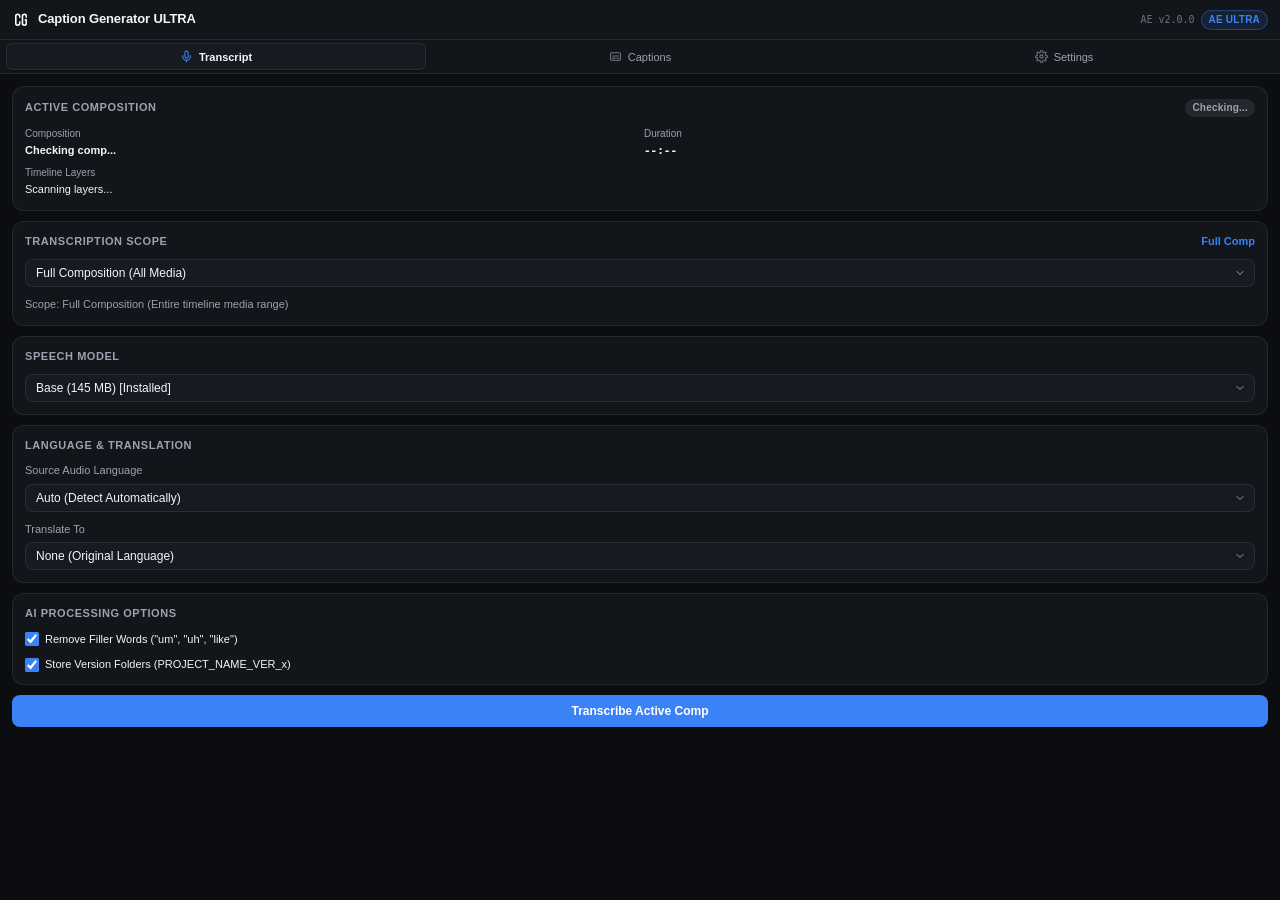
<file: After Effects/client/index.html>
<!DOCTYPE html>
<html lang="en">
<head>
    <meta charset="UTF-8">
    <meta name="viewport" content="width=device-width, initial-scale=1.0">
    <title>Caption Generator ULTRA</title>
    <link rel="stylesheet" href="css/style.css">
    <script src="js/lib/CSInterface.js"></script>
</head>
<body>

    <!-- Header -->
    <header class="app-header">
        <div class="brand">
            <img src="../logo.png" alt="Logo" id="appLogo" class="app-logo">
            <span class="brand-title">Caption Generator ULTRA</span>
        </div>
        <div class="header-right">
            <span class="version-tag">AE v2.0.0</span>
            <span class="status-pill" id="hostBadge">AE ULTRA</span>
        </div>
    </header>

    <!-- Navigation Tabs (3 Tabs: Transcript, Captions, Settings) -->
    <nav class="nav-tabs">
        <button class="tab-btn active" data-tab="tab-transcribe">
            <svg class="tab-icon" width="13" height="13" viewBox="0 0 24 24" fill="none" stroke="currentColor" stroke-width="2" stroke-linecap="round" stroke-linejoin="round"><path d="M12 2a3 3 0 0 0-3 3v7a3 3 0 0 0 6 0V5a3 3 0 0 0-3-3Z"/><path d="M19 10v2a7 7 0 0 1-14 0v-2"/><line x1="12" x2="12" y1="19" y2="22"/></svg>
            <span>Transcript</span>
        </button>
        <button class="tab-btn" data-tab="tab-editor">
            <svg class="tab-icon" width="13" height="13" viewBox="0 0 24 24" fill="none" stroke="currentColor" stroke-width="2" stroke-linecap="round" stroke-linejoin="round"><rect width="18" height="14" x="3" y="5" rx="2"/><path d="M7 15h4M15 15h2M7 11h10"/></svg>
            <span>Captions</span>
        </button>
        <button class="tab-btn" data-tab="tab-settings">
            <svg class="tab-icon" width="13" height="13" viewBox="0 0 24 24" fill="none" stroke="currentColor" stroke-width="2" stroke-linecap="round" stroke-linejoin="round"><circle cx="12" cy="12" r="3"/><path d="M19.4 15a1.65 1.65 0 0 0 .33 1.82l.06.06a2 2 0 0 1 0 2.83 2 2 0 0 1-2.83 0l-.06-.06a1.65 1.65 0 0 0-1.82-.33 1.65 1.65 0 0 0-1 1.51V21a2 2 0 0 1-2 2 2 2 0 0 1-2-2v-.09A1.65 1.65 0 0 0 9 19.4a1.65 1.65 0 0 0-1.82.33l-.06.06a2 2 0 0 1-2.83 0 2 2 0 0 1 0-2.83l.06-.06a1.65 1.65 0 0 0 .33-1.82 1.65 1.65 0 0 0-1.51-1H3a2 2 0 0 1-2-2 2 2 0 0 1 2-2h.09A1.65 1.65 0 0 0 4.6 9a1.65 1.65 0 0 0-.33-1.82l-.06-.06a2 2 0 0 1 0-2.83 2 2 0 0 1 2.83 0l.06.06a1.65 1.65 0 0 0 1.82.33H9a1.65 1.65 0 0 0 1-1.51V3a2 2 0 0 1 2-2 2 2 0 0 1 2 2v.09a1.65 1.65 0 0 0 1 1.51 1.65 1.65 0 0 0 1.82-.33l.06-.06a2 2 0 0 1 2.83 0 2 2 0 0 1 0 2.83l-.06.06a1.65 1.65 0 0 0-.33 1.82V9a1.65 1.65 0 0 0 1.51 1H21a2 2 0 0 1 2 2 2 2 0 0 1-2 2h-.09a1.65 1.65 0 0 0-1.51 1z"/></svg>
            <span>Settings</span>
        </button>
    </nav>

    <!-- Tab 1: Transcript -->
    <main id="tab-transcribe" class="tab-content active">
        <!-- 1. Active Composition Card -->
        <div class="card" id="cardActiveComp">
            <div class="card-header">
                <span class="card-title">Active Composition</span>
                <span class="badge-status checking" id="lblCompStatusBadge">Checking...</span>
            </div>
            <div style="display: grid; grid-template-columns: 1fr 1fr; gap: 8px; font-size: 11px;">
                <div>
                    <div style="color: var(--text-secondary); font-size: 10px;">Composition</div>
                    <div style="font-weight: 600; color: var(--text-primary); margin-top: 2px;" id="lblActiveCompName">Checking comp...</div>
                </div>
                <div>
                    <div style="color: var(--text-secondary); font-size: 10px;">Duration</div>
                    <div style="font-weight: 600; color: var(--text-primary); font-family: monospace; margin-top: 2px;" id="lblActiveCompDur">--:--</div>
                </div>
                <div style="grid-column: span 2;">
                    <div style="color: var(--text-secondary); font-size: 10px;">Timeline Layers</div>
                    <div style="font-weight: 500; color: var(--text-primary); margin-top: 2px;" id="lblActiveCompLayers">Scanning layers...</div>
                </div>
            </div>
        </div>

        <!-- 2. Transcription Scope Card -->
        <div class="card">
            <div class="card-header">
                <span class="card-title">Transcription Scope</span>
                <span class="val-badge" id="lblScopeBadge">Full Comp</span>
            </div>
            <div class="form-group">
                <select id="selectTranscribeScope">
                    <option value="full">Full Composition (All Media)</option>
                    <option value="workarea">Work Area Only (In / Out)</option>
                    <option value="selected">Selected Layers (Timeline Selection)</option>
                </select>
            </div>
            <div style="font-size: 11px; color: var(--text-secondary); line-height: 1.4;" id="lblScopeStatus">
                Scope: Full Composition (Entire timeline media range)
            </div>
            <div id="scopeSelectionNotice" style="display: none; background: var(--warning-subtle); border: 1px solid rgba(245, 158, 11, 0.3); border-radius: 6px; padding: 6px 8px; font-size: 11px; color: #FBBF24;">
                Select one or more audio/video layers in your After Effects composition timeline.
            </div>
        </div>

        <!-- 3. Speech Model Card -->
        <div class="card">
            <div class="card-title">Speech Model</div>
            <div class="form-group">
                <select id="selectModel">
                    <option value="base">Base (Fast / Standard Accuracy - 145MB)</option>
                    <option value="small">Small (Balanced Speed & Accuracy - 480MB)</option>
                    <option value="medium">Medium (High Accuracy - 1.5GB)</option>
                    <option value="large-v3">Large-v3 (Maximum Accuracy - 3GB)</option>
                    <option value="tiny">Tiny (Fastest / Low Accuracy - 75MB)</option>
                </select>
            </div>
        </div>

        <!-- 4. Language & Translation Card -->
        <div class="card">
            <div class="card-title">Language & Translation</div>
            <div class="form-group">
                <label for="inputSourceLang">Source Audio Language</label>
                <div class="search-select" id="containerSourceLang">
                    <input type="text" id="inputSourceLang" class="search-select-input" value="Auto (Detect Automatically)" placeholder="Search language..." readonly>
                    <input type="hidden" id="selectSourceLang" value="auto">
                    <div class="search-select-dropdown" id="dropdownSourceLang">
                        <input type="text" class="search-select-filter" placeholder="Type language name...">
                        <div class="search-select-options"></div>
                    </div>
                </div>
            </div>
            <div class="form-group">
                <label for="inputTargetLang">Translate To</label>
                <div class="search-select" id="containerTargetLang">
                    <input type="text" id="inputTargetLang" class="search-select-input" value="None (Original Language)" placeholder="Search translation..." readonly>
                    <input type="hidden" id="selectTargetLang" value="none">
                    <div class="search-select-dropdown" id="dropdownTargetLang">
                        <input type="text" class="search-select-filter" placeholder="Type target language...">
                        <div class="search-select-options"></div>
                    </div>
                </div>
            </div>
        </div>

        <!-- 5. AI Processing Options Card -->
        <div class="card">
            <div class="card-title">AI Processing Options</div>
            <div class="form-group">
                <label class="checkbox-label">
                    <input type="checkbox" id="chkRemoveFillers" checked>
                    <span>Remove Filler Words ("um", "uh", "like")</span>
                </label>
            </div>
            <div class="form-group">
                <label class="checkbox-label">
                    <input type="checkbox" id="chkVersioning" checked>
                    <span>Store Version Folders (PROJECT_NAME_VER_x)</span>
                </label>
            </div>
        </div>

        <!-- Transcribe Action Button & Progress -->
        <div style="display: flex; flex-direction: column; gap: 8px;">
            <div style="display: flex; gap: 8px;">
                <button class="btn-primary" id="btnTranscribe" style="flex: 1;">
                    Transcribe Active Comp
                </button>
                <button class="btn-danger" id="btnCancelTranscribe" style="display: none;">
                    Cancel
                </button>
            </div>

            <!-- Progress & Skeleton Loader -->
            <div id="transcribeProgressContainer" style="display: none;">
                <div class="progress-wrap">
                    <div class="label-row">
                        <span id="transcribeStatusLog" style="font-size: 11px; color: var(--text-secondary);">Initializing local Whisper AI...</span>
                        <span id="transcribePercentVal" class="val-badge">0%</span>
                    </div>
                    <div class="progress-track">
                        <div class="progress-bar-fill" id="transcribeProgressFill"></div>
                    </div>
                </div>
                <div class="skeleton-container" id="skeletonLoader">
                    <div class="skeleton-line" style="width: 85%;"></div>
                    <div class="skeleton-line" style="width: 95%;"></div>
                    <div class="skeleton-line" style="width: 70%;"></div>
                </div>
            </div>
        </div>

        <!-- Success State Card (Appears after Transcription) -->
        <div class="card" id="transcribeSuccessContainer" style="display: none; border-color: rgba(59, 130, 246, 0.4); background: rgba(59, 130, 246, 0.06); padding: 14px;">
            <div style="display: flex; align-items: center; justify-content: space-between; margin-bottom: 8px;">
                <div style="font-weight: 600; font-size: 12px; color: var(--text-primary);">Transcription Complete</div>
                <span class="badge-status transcribed" id="lblSuccessBadge">Ready</span>
            </div>
            <p style="font-size: 11px; color: var(--text-secondary); margin-bottom: 12px; line-height: 1.5;" id="lblSuccessMessage">
                Transcription finished successfully. Open the Captions tab to review cues, customize typography, and create text layers in your composition.
            </p>
            <div style="display: flex; gap: 8px;">
                <button class="btn-primary" id="btnGoToCaptions" style="flex: 1; padding: 7px 12px; font-size: 11px; font-weight: 600;">
                    Go to Captions
                </button>
            </div>
        </div>
    </main>

    <!-- Tab 2: Captions -->
    <main id="tab-editor" class="tab-content">
        <!-- Caption Formatting & Appearance Card -->
        <div class="card">
            <div class="card-title">Caption Appearance & Formatting</div>

            <!-- Import Method in AE -->
            <div class="form-group">
                <label for="selectImportMethod">Import Method in AE</label>
                <select id="selectImportMethod">
                    <option value="direct">Direct Text Layers in Active Comp</option>
                    <option value="precomp">Pre-comp All Subtitle Layers</option>
                </select>
            </div>

            <!-- Words Per Layer -->
            <div class="form-group">
                <label for="selectWordsPerLayer">Words Per Text Layer</label>
                <select id="selectWordsPerLayer">
                    <option value="phrase">Standard Cue / Phrase (Default)</option>
                    <option value="1">1 Word Per Layer (Single Word)</option>
                    <option value="2">2 Words Per Layer</option>
                </select>
            </div>

            <!-- Font Size & Text Color -->
            <div class="form-row">
                <div class="form-group half">
                    <div class="label-row">
                        <label for="sliderFontSize">Font Size</label>
                        <span class="val-badge" id="lblFontSizeVal">48px</span>
                    </div>
                    <input type="range" id="sliderFontSize" min="16" max="120" value="48">
                </div>
                <div class="form-group half">
                    <label for="colorText">Text Color</label>
                    <input type="color" id="colorText" value="#FFFFFF">
                </div>
            </div>

            <!-- Vertical Position -->
            <div class="form-group">
                <label>Vertical Position</label>
                <input type="hidden" id="selectPosition" value="bottom">
                <div class="icon-toggle-group" id="groupPosition">
                    <button class="icon-toggle-btn" data-val="top" title="Top Header">
                        <svg width="14" height="14" viewBox="0 0 24 24" fill="none" stroke="currentColor" stroke-width="2"><line x1="4" y1="4" x2="20" y2="4"/><rect x="7" y="7" width="10" height="5" rx="1"/></svg>
                        <span>Top</span>
                    </button>
                    <button class="icon-toggle-btn" data-val="center" title="Center Screen">
                        <svg width="14" height="14" viewBox="0 0 24 24" fill="none" stroke="currentColor" stroke-width="2"><line x1="4" y1="12" x2="20" y2="12"/><rect x="7" y="9.5" width="10" height="5" rx="1"/></svg>
                        <span>Center</span>
                    </button>
                    <button class="icon-toggle-btn active" data-val="bottom" title="Bottom (Lower Third)">
                        <svg width="14" height="14" viewBox="0 0 24 24" fill="none" stroke="currentColor" stroke-width="2"><line x1="4" y1="20" x2="20" y2="20"/><rect x="7" y="12" width="10" height="5" rx="1"/></svg>
                        <span>Bottom</span>
                    </button>
                </div>
            </div>

            <!-- Horizontal Alignment -->
            <div class="form-group">
                <label>Horizontal Alignment</label>
                <input type="hidden" id="selectAlign" value="center">
                <div class="icon-toggle-group" id="groupAlign">
                    <button class="icon-toggle-btn" data-val="left" title="Align Left">
                        <svg width="14" height="14" viewBox="0 0 24 24" fill="none" stroke="currentColor" stroke-width="2"><line x1="4" y1="6" x2="20" y2="6"/><line x1="4" y1="12" x2="14" y2="12"/><line x1="4" y1="18" x2="18" y2="18"/></svg>
                        <span>Left</span>
                    </button>
                    <button class="icon-toggle-btn active" data-val="center" title="Align Center">
                        <svg width="14" height="14" viewBox="0 0 24 24" fill="none" stroke="currentColor" stroke-width="2"><line x1="4" y1="6" x2="20" y2="6"/><line x1="7" y1="12" x2="17" y2="12"/><line x1="5" y1="18" x2="19" y2="18"/></svg>
                        <span>Center</span>
                    </button>
                    <button class="icon-toggle-btn" data-val="right" title="Align Right">
                        <svg width="14" height="14" viewBox="0 0 24 24" fill="none" stroke="currentColor" stroke-width="2"><line x1="4" y1="6" x2="20" y2="6"/><line x1="10" y1="12" x2="20" y2="12"/><line x1="6" y1="18" x2="20" y2="18"/></svg>
                        <span>Right</span>
                    </button>
                </div>
            </div>

            <!-- Max Characters & Max Duration -->
            <div class="form-row">
                <div class="form-group half">
                    <div class="label-row">
                        <label for="sliderMaxChars">Max Characters</label>
                        <span class="val-badge" id="lblMaxCharsVal">37</span>
                    </div>
                    <input type="range" id="sliderMaxChars" min="15" max="80" value="37">
                </div>
                <div class="form-group half">
                    <div class="label-row">
                        <label for="sliderMaxDur">Max Duration</label>
                        <span class="val-badge" id="lblMaxDurVal">3.0s</span>
                    </div>
                    <input type="range" id="sliderMaxDur" min="10" max="100" value="30">
                </div>
            </div>

            <!-- Gap Frames & Line Mode -->
            <div class="form-row">
                <div class="form-group half">
                    <div class="label-row">
                        <label for="sliderGapFrames">Gap (Frames)</label>
                        <span class="val-badge" id="lblGapFramesVal">0 frames</span>
                    </div>
                    <input type="range" id="sliderGapFrames" min="0" max="10" value="0">
                </div>
                <div class="form-group half">
                    <label>Line Mode</label>
                    <div class="radio-group" style="margin-top: 4px;">
                        <label class="radio-label">
                            <input type="radio" name="lineMode" value="double" checked>
                            <span>Double</span>
                        </label>
                        <label class="radio-label">
                            <input type="radio" name="lineMode" value="single">
                            <span>Single</span>
                        </label>
                    </div>
                </div>
            </div>

            <div class="form-group" style="margin-top: 2px;">
                <label class="checkbox-label">
                    <input type="checkbox" id="chkRemoveOldSubtitles" checked>
                    <span>Remove previous CGP caption layers before creating</span>
                </label>
            </div>
        </div>

        <!-- Action Buttons -->
        <div style="display: flex; gap: 8px;">
            <button class="btn-primary" id="btnApplyEdits" style="flex: 2;">
                Create Text Layers in Comp
            </button>
            <button class="btn-secondary" id="btnRefreshCues" style="flex: 1;" title="Regenerate cues from edited transcript">
                Refresh Cues
            </button>
            <button class="btn-secondary" id="btnExportSRT" style="flex: 1;">
                Export .SRT
            </button>
        </div>

        <!-- Subtitle Cues Editor List -->
        <div class="editor-container" style="margin-top: 4px;">
            <div class="editor-toolbar">
                <div style="display: flex; align-items: center; gap: 8px;">
                    <span style="font-weight: 600; color: var(--text-primary);" id="cueCounter">0 Subtitles</span>
                </div>
                <div style="display: flex; gap: 6px;">
                    <button class="btn-secondary" id="btnAddCue" style="padding: 4px 10px; font-size: 11px;">+ Add Cue</button>
                </div>
            </div>

            <div class="cue-list" id="cueList">
                <div style="text-align: center; color: var(--text-muted); margin-top: 20px; padding: 24px 16px; background: var(--surface-elevated); border: 1px dashed var(--border); border-radius: var(--radius-card); font-size: 11px; line-height: 1.6;">
                    <div style="font-weight: 600; color: var(--text-primary); margin-bottom: 4px; font-size: 12px;">No captions generated yet.</div>
                    <div>Transcribe an active composition in the Transcript tab to generate subtitle cues.</div>
                </div>
            </div>
        </div>
    </main>

    <!-- Tab 3: Settings -->
    <main id="tab-settings" class="tab-content">
        <div class="card">
            <div class="card-title">License Activation</div>
            <div class="form-group">
                <label for="licenseKeyInput">License Key</label>
                <input type="text" id="licenseKeyInput" placeholder="XXXX-XXXX-XXXX-XXXX" style="font-family: monospace;">
            </div>
            <div style="display: flex; gap: 8px;">
                <button class="btn-primary" id="btnActivateLicense" style="flex: 1;">Activate License</button>
                <button class="btn-secondary" id="btnDeactivateLicense" style="flex: 1;">Deactivate</button>
            </div>
            <div style="font-size: 11px; color: var(--text-secondary); display: flex; align-items: center; gap: 6px; margin-top: 2px;">
                <span>Status:</span>
                <span id="licenseStatus" style="font-weight: 600; color: var(--text-primary);">Checking...</span>
            </div>
        </div>

        <div class="card">
            <div class="card-title">System & Requirements Status</div>
            <div id="requirementsListContainer" style="display: flex; flex-direction: column; gap: 6px; font-size: 11px;">
                <div style="text-align: center; color: var(--text-muted); padding: 6px;">Checking system requirements...</div>
            </div>
        </div>

        <div class="card">
            <div class="card-title">Hardware Acceleration</div>
            <div class="form-group">
                <label for="selectHardware">Processing Device</label>
                <select id="selectHardware">
                    <option value="cuda">NVIDIA GPU (CUDA Acceleration)</option>
                    <option value="cpu">CPU Mode (Universal Compatibility)</option>
                </select>
            </div>
        </div>

        <div class="card">
            <div class="card-title">Speech Models Manager</div>
            <div class="model-list" id="modelListContainer">
                <!-- Dynamically Populated by settings.js -->
            </div>
        </div>

        <div class="card">
            <div class="card-title">Model Storage Location</div>
            <div style="font-size: 11px; color: var(--text-secondary); line-height: 1.5;">
                Speech models (.pt) are downloaded and cached in your user profile:
                <div id="lblModelPath" style="background-color: var(--surface-elevated); border: 1px solid var(--border); border-radius: var(--radius-control); padding: 6px 8px; font-family: monospace; font-size: 10px; color: var(--accent); margin-top: 6px; word-break: break-all; user-select: all;">
                    %USERPROFILE%/.cache/whisper
                </div>
            </div>
        </div>

        <div class="card">
            <div class="card-title">Extension Status</div>
            <div style="font-size: 11px; color: var(--text-secondary); line-height: 1.6;">
                Engine: Whisper Fast CLI (CTranslate2)<br>
                Status: Operational (Offline Mode)<br>
                Edition: Caption Generator ULTRA (AE)
            </div>
        </div>
    </main>

    <!-- Downloader Modal -->
    <div class="modal-overlay" id="installerModal" style="display: none;">
        <div class="modal-content">
            <div class="modal-title" id="installerModalTitle">Downloading Speech Model</div>
            <div class="status-log" id="statusLog" style="font-weight: 600;">Initializing download...</div>
            <div id="statusMetrics" style="font-size: 10px; color: var(--accent); font-family: monospace; margin-top: 4px; text-align: center; display: none;"></div>
            <div class="progress-bar-container" style="margin-top: 8px;">
                <div class="progress-bar-fill" id="progressFill" style="width: 0%;"></div>
            </div>
            <div class="modal-actions-row" style="margin-top: 8px;">
                <button class="btn-secondary" id="btnModalCancel">Cancel</button>
                <button class="btn-primary" id="btnModalClose" style="display: none;">Done</button>
            </div>
        </div>
    </div>

    <!-- Alert Modal -->
    <div class="modal-overlay" id="alertModal" style="display: none;">
        <div class="modal-content">
            <div style="display: flex; justify-content: space-between; align-items: center; border-bottom: 1px solid var(--border); padding-bottom: 8px;">
                <span id="alertModalTitle" style="font-weight: 600; font-size: 12px; color: var(--text-primary);">Notification</span>
                <span id="btnAlertClose" style="cursor: pointer; font-size: 14px; color: var(--text-muted);">&times;</span>
            </div>
            <div id="alertModalBody" style="font-size: 11px; color: var(--text-primary); line-height: 1.5; word-break: break-word;"></div>
            <div style="display: flex; justify-content: flex-end; margin-top: 4px;">
                <button id="btnAlertOk" class="btn-primary" style="padding: 4px 14px; font-size: 11px;">OK</button>
            </div>
        </div>
    </div>

    <!-- Confirm Modal -->
    <div class="modal-overlay" id="confirmModal" style="display: none;">
        <div class="modal-content">
            <div style="display: flex; justify-content: space-between; align-items: center; border-bottom: 1px solid var(--border); padding-bottom: 8px;">
                <span id="confirmModalTitle" style="font-weight: 600; font-size: 12px; color: var(--text-primary);">Existing Subtitles Detected</span>
                <span id="btnConfirmClose" style="cursor: pointer; font-size: 14px; color: var(--text-muted);">&times;</span>
            </div>
            <div id="confirmModalBody" style="font-size: 11px; color: var(--text-primary); line-height: 1.5; word-break: break-word;">
                Existing subtitle layers were found in your active comp. Would you like to remove older subtitle layers before creating new ones?
            </div>
            <div style="display: flex; justify-content: flex-end; gap: 8px; margin-top: 4px;">
                <button id="btnConfirmNo" class="btn-secondary" style="padding: 4px 12px; font-size: 11px;">Keep Older</button>
                <button id="btnConfirmYes" class="btn-primary" style="padding: 4px 14px; font-size: 11px;">Remove Older</button>
            </div>
        </div>
    </div>

    <!-- Scripts -->
    <script src="js/installer.js"></script>
    <script src="js/license.js"></script>
    <script src="js/editor.js"></script>
    <script src="js/settings.js"></script>
    <script src="js/extendscript_bridge.js"></script>
    <script src="js/main.js"></script>
</body>
</html>
</file>
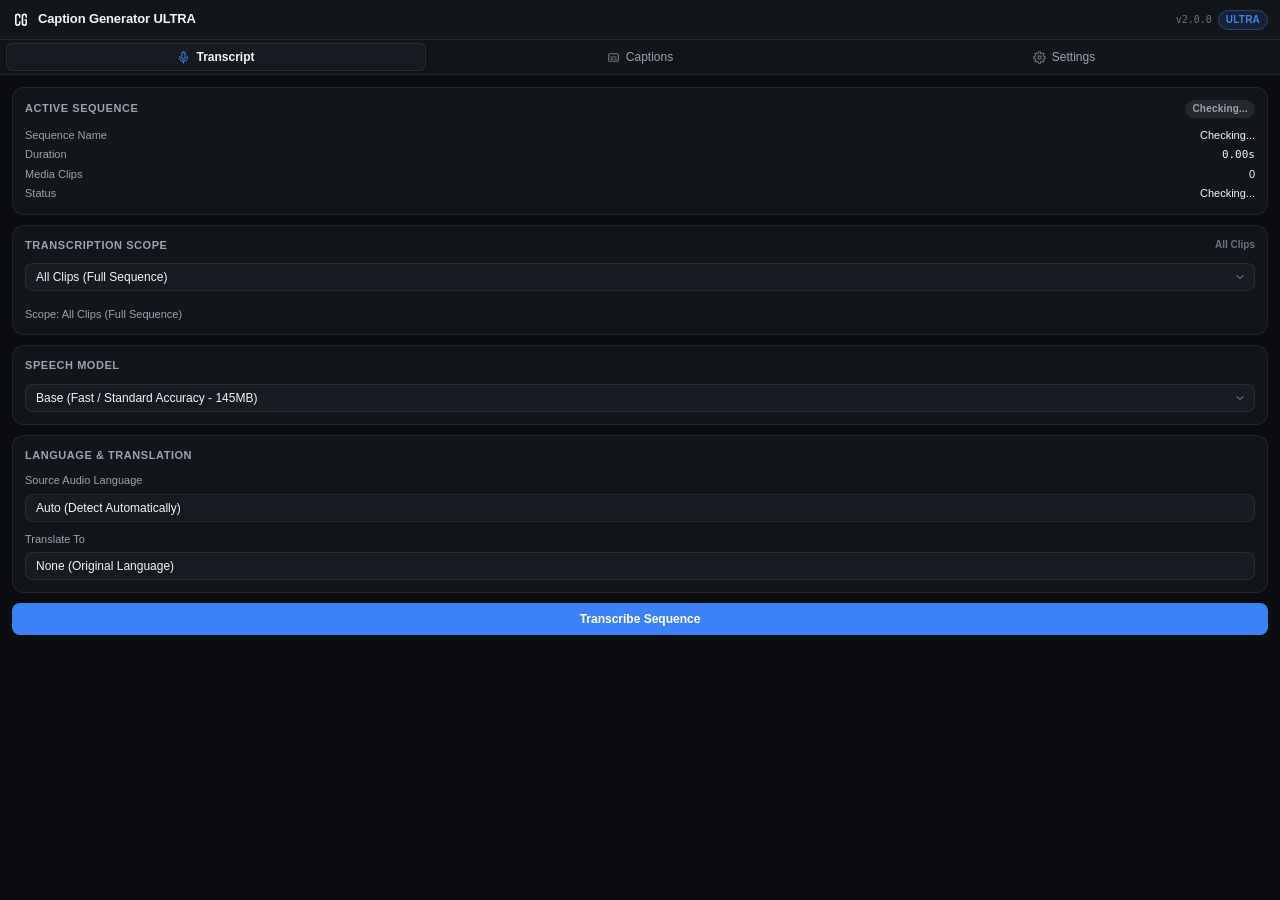
<file: Premiere Pro/client/index.html>
<!DOCTYPE html>
<html lang="en">
<head>
    <meta charset="UTF-8">
    <meta name="viewport" content="width=device-width, initial-scale=1.0">
    <title>Caption Generator ULTRA</title>
    <link rel="stylesheet" href="css/style.css">
    <script src="js/lib/CSInterface.js"></script>
</head>
<body>

    <!-- Header -->
    <header class="app-header">
        <div class="brand">
            <img src="../logo.png" alt="Logo" id="appLogo" class="app-logo">
            <span class="brand-title">Caption Generator ULTRA</span>
        </div>
        <div class="header-right">
            <span class="version-tag">v2.0.0</span>
            <span class="status-pill" id="hostBadge">ULTRA</span>
        </div>
    </header>

    <!-- Navigation Tabs -->
    <nav class="nav-tabs">
        <button class="tab-btn active" data-tab="tab-transcribe">
            <svg class="tab-icon" width="13" height="13" viewBox="0 0 24 24" fill="none" stroke="currentColor" stroke-width="2" stroke-linecap="round" stroke-linejoin="round"><path d="M12 2a3 3 0 0 0-3 3v7a3 3 0 0 0 6 0V5a3 3 0 0 0-3-3Z"/><path d="M19 10v2a7 7 0 0 1-14 0v-2"/><line x1="12" x2="12" y1="19" y2="22"/></svg>
            <span>Transcript</span>
        </button>
        <button class="tab-btn" data-tab="tab-captions">
            <svg class="tab-icon" width="13" height="13" viewBox="0 0 24 24" fill="none" stroke="currentColor" stroke-width="2" stroke-linecap="round" stroke-linejoin="round"><rect width="18" height="14" x="3" y="5" rx="2"/><path d="M7 15h4M15 15h2M7 11h10"/></svg>
            <span>Captions</span>
        </button>
        <button class="tab-btn" data-tab="tab-settings">
            <svg class="tab-icon" width="13" height="13" viewBox="0 0 24 24" fill="none" stroke="currentColor" stroke-width="2" stroke-linecap="round" stroke-linejoin="round"><circle cx="12" cy="12" r="3"/><path d="M19.4 15a1.65 1.65 0 0 0 .33 1.82l.06.06a2 2 0 0 1 0 2.83 2 2 0 0 1-2.83 0l-.06-.06a1.65 1.65 0 0 0-1.82-.33 1.65 1.65 0 0 0-1 1.51V21a2 2 0 0 1-2 2 2 2 0 0 1-2-2v-.09A1.65 1.65 0 0 0 9 19.4a1.65 1.65 0 0 0-1.82.33l-.06.06a2 2 0 0 1-2.83 0 2 2 0 0 1 0-2.83l.06-.06a1.65 1.65 0 0 0 .33-1.82 1.65 1.65 0 0 0-1.51-1H3a2 2 0 0 1-2-2 2 2 0 0 1 2-2h.09A1.65 1.65 0 0 0 4.6 9a1.65 1.65 0 0 0-.33-1.82l-.06-.06a2 2 0 0 1 0-2.83 2 2 0 0 1 2.83 0l.06.06a1.65 1.65 0 0 0 1.82.33H9a1.65 1.65 0 0 0 1-1.51V3a2 2 0 0 1 2-2 2 2 0 0 1 2 2v.09a1.65 1.65 0 0 0 1 1.51 1.65 1.65 0 0 0 1.82-.33l.06-.06a2 2 0 0 1 2.83 0 2 2 0 0 1 0 2.83l-.06.06a1.65 1.65 0 0 0-.33 1.82V9a1.65 1.65 0 0 0 1.51 1H21a2 2 0 0 1 2 2 2 2 0 0 1-2 2h-.09a1.65 1.65 0 0 0-1.51 1z"/></svg>
            <span>Settings</span>
        </button>
    </nav>

    <!-- Tab 1: Transcript -->
    <main id="tab-transcribe" class="tab-content active">
        
        <!-- Active Sequence Card -->
        <div class="card">
            <div class="card-header">
                <span class="card-title">Active Sequence</span>
                <span id="lblSeqStatusBadge" class="badge-status checking">Checking...</span>
            </div>
            <div id="sequenceInfoContainer" style="display: flex; flex-direction: column; gap: 4px; font-size: 11px; color: var(--text-secondary);">
                <div style="display: flex; justify-content: space-between;">
                    <span>Sequence Name</span>
                    <span id="lblActiveSeqName" style="color: var(--text-primary); font-weight: 500;">Checking...</span>
                </div>
                <div style="display: flex; justify-content: space-between;">
                    <span>Duration</span>
                    <span id="lblActiveSeqDur" style="color: var(--text-primary); font-weight: 500; font-family: monospace;">0.00s</span>
                </div>
                <div style="display: flex; justify-content: space-between;">
                    <span>Media Clips</span>
                    <span id="lblActiveSeqClips" style="color: var(--text-primary); font-weight: 500;">0</span>
                </div>
                <div style="display: flex; justify-content: space-between;">
                    <span>Status</span>
                    <span id="lblActiveSeqStatus" style="color: var(--text-primary); font-weight: 500;">Checking...</span>
                </div>
            </div>
        </div>

        <!-- Transcription Scope Card -->
        <div class="card">
            <div class="label-row">
                <span class="card-title">Transcription Scope</span>
                <span id="lblScopeBadge" class="val-badge" style="font-size: 10px; color: var(--text-muted);">All Clips</span>
            </div>
            <div class="form-group" style="margin-bottom: 6px;">
                <select id="selectTranscribeScope">
                    <option value="all">All Clips (Full Sequence)</option>
                    <option value="selected">Selected Clips (Timeline Selection)</option>
                </select>
            </div>
            <div id="lblScopeStatus" style="font-size: 11px; color: var(--text-secondary); line-height: 1.4;">
                Scope: All Clips (Full Sequence)
            </div>
        </div>

        <!-- Model Selection Card -->
        <div class="card">
            <div class="card-title">Speech Model</div>
            <div class="form-group">
                <select id="selectModel">
                    <option value="base">Base (Fast / Standard Accuracy - 145MB)</option>
                    <option value="small">Small (Balanced Speed & Accuracy - 480MB)</option>
                    <option value="medium">Medium (High Accuracy - 1.5GB)</option>
                    <option value="large-v3">Large-v3 (Maximum Accuracy - 3GB)</option>
                    <option value="tiny">Tiny (Fastest / Low Accuracy - 75MB)</option>
                </select>
            </div>
        </div>

        <!-- Language & Translation Card -->
        <div class="card">
            <div class="card-title">Language & Translation</div>
            <div class="form-group">
                <label for="inputSourceLang">Source Audio Language</label>
                <div class="search-select" id="containerSourceLang">
                    <input type="text" id="inputSourceLang" class="search-select-input" value="Auto (Detect Automatically)" placeholder="Search language..." readonly>
                    <input type="hidden" id="selectSourceLang" value="auto">
                    <div class="search-select-dropdown" id="dropdownSourceLang">
                        <input type="text" class="search-select-filter" placeholder="Filter languages...">
                        <div class="search-select-options"></div>
                    </div>
                </div>
            </div>
            <div class="form-group">
                <label for="inputTargetLang">Translate To</label>
                <div class="search-select" id="containerTargetLang">
                    <input type="text" id="inputTargetLang" class="search-select-input" value="None (Original Language)" placeholder="Search translation..." readonly>
                    <input type="hidden" id="selectTargetLang" value="none">
                    <div class="search-select-dropdown" id="dropdownTargetLang">
                        <input type="text" class="search-select-filter" placeholder="Filter languages...">
                        <div class="search-select-options"></div>
                    </div>
                </div>
            </div>
        </div>

        <!-- Transcribe Action Row -->
        <div style="display: flex; gap: 8px;">
            <button class="btn-primary" id="btnTranscribe" style="flex: 1;">
                Transcribe Sequence
            </button>
            <button class="btn-danger" id="btnCancelTranscribe" style="display: none; padding: 8px 16px;">
                Cancel
            </button>
        </div>

        <!-- Progress Container -->
        <div id="transcribeProgressContainer" style="display: none;" class="progress-wrap">
            <div style="font-size: 11px; color: var(--text-secondary); display: flex; justify-content: space-between;" id="transcribeStatusHeader">
                <span id="transcribeStatusText">Processing audio...</span>
            </div>
            <div class="progress-track">
                <div id="transcribeProgressBar" class="progress-bar-fill"></div>
            </div>
            <!-- Refined Skeleton lines -->
            <div class="skeleton-container">
                <div class="skeleton-line" style="width: 100%;"></div>
                <div class="skeleton-line" style="width: 88%;"></div>
                <div class="skeleton-line" style="width: 65%;"></div>
            </div>
        </div>

        <!-- Interactive Transcript Workspace -->
        <div id="transcribeSuccessContainer" style="display: none; margin-top: 4px;">
            <div class="transcript-viewer-card">
                
                <!-- Header Row -->
                <div class="transcript-header-row">
                    <div style="display: flex; align-items: center; gap: 8px;">
                        <span style="font-weight: 600; font-size: 12px; color: var(--text-primary);">Transcript</span>
                        <span id="lblTranscriptStats" style="color: var(--accent); font-weight: 500; font-size: 11px;">0 words • 0 pauses • 0 paragraphs</span>
                    </div>
                    <div>
                        <button class="btn-three-dot" id="btnTranscriptMenu" title="Transcript Menu">
                            <svg width="14" height="14" viewBox="0 0 24 24" fill="none" stroke="currentColor" stroke-width="2" stroke-linecap="round" stroke-linejoin="round"><circle cx="12" cy="12" r="1"/><circle cx="19" cy="12" r="1"/><circle cx="5" cy="12" r="1"/></svg>
                        </button>
                        <div class="transcript-dropdown-menu" id="transcriptDropdownMenu">
                            <button class="dropdown-menu-item" id="menuDeleteAllPauses" style="color: #FBBF24;">Delete All Pauses...</button>
                            <button class="dropdown-menu-item" id="menuDeleteAllFillers" style="color: #C084FC;">Delete All Fillers...</button>
                            <div class="dropdown-menu-divider"></div>
                            <button class="dropdown-menu-item" id="menuExportTXT">Export Transcript TXT</button>
                            <button class="dropdown-menu-item" id="menuExportJSON">Export Transcript JSON (Internal)</button>
                            <button class="dropdown-menu-item" id="menuImportJSON">Import Transcript JSON (Internal)</button>
                            <div class="dropdown-menu-divider"></div>
                            <button class="dropdown-menu-item" id="menuViewOptions">Transcript View Options</button>
                            <button class="dropdown-menu-item" id="menuCensoredWords">Censored Words List</button>
                            <div class="dropdown-menu-divider"></div>
                            <button class="dropdown-menu-item" id="menuToggleAutoScroll">
                                <span>Auto-Scroll Playhead</span>
                                <span id="lblAutoScrollCheck" style="font-weight: 600; font-size: 10px; color: var(--text-muted);">OFF</span>
                            </button>
                            <button class="dropdown-menu-item" id="menuToggleSpellCheck">
                                <span>Spell Check</span>
                                <span id="lblSpellCheckCheck" style="font-weight: 600; font-size: 10px; color: var(--accent);">ON</span>
                            </button>
                        </div>
                    </div>
                </div>

                <!-- Search & Filters Toolbar -->
                <div class="transcript-toolbar">
                    <div class="transcript-search-row">
                        <div class="transcript-search-input-wrap">
                            <input type="text" id="txtTranscriptSearch" class="transcript-search-input" placeholder="Search words in transcript...">
                            <button class="search-clear-btn" id="btnClearSearch" style="display: none;">&times;</button>
                        </div>
                        <button class="search-option-btn" id="btnSearchCase" title="Match Case [Aa]">Aa</button>
                        <button class="search-option-btn" id="btnSearchWholeWord" title="Whole Word [W]">W</button>
                        <button class="search-option-btn" id="btnToggleReplace" title="Toggle Replace Bar">Replace</button>
                        <span class="search-matches-label" id="lblSearchMatches">0 matches</span>
                    </div>

                    <!-- Replace Bar -->
                    <div class="transcript-search-row" id="rowTranscriptReplace" style="display: none;">
                        <div class="transcript-search-input-wrap">
                            <input type="text" id="txtTranscriptReplace" class="transcript-search-input" placeholder="Replace with...">
                        </div>
                        <button class="btn-secondary" id="btnReplaceOne" style="padding: 3px 8px; font-size: 10px;">Replace</button>
                        <button class="btn-secondary" id="btnReplaceAll" style="padding: 3px 8px; font-size: 10px;">Replace All</button>
                    </div>

                    <div class="filter-pills-row">
                        <span style="font-size: 10px; color: var(--text-muted); font-weight: 500;">Filters:</span>
                        <div class="filter-pill" id="pillFilterFillers" data-filter="filler">Fillers</div>
                        <div class="filter-pill" id="pillFilterCensored" data-filter="censored">Censored</div>
                        <div class="filter-pill active active-pauses" id="pillFilterPauses" data-filter="pauses">Pauses</div>
                    </div>
                </div>

                <!-- Text Selection Action Bar -->
                <div id="transcriptSelectionBar" class="transcript-selection-bar">
                    <span id="lblSelectionStats" style="font-size: 11px; font-weight: 500; color: var(--accent);">0 words selected (0.00s)</span>
                    <div style="display: flex; gap: 6px;">
                        <button id="btnRippleCutSelection" class="btn-danger" style="padding: 3px 10px; font-size: 11px; font-weight: 600;">Ripple Cut Selection</button>
                        <button id="btnClearSelection" class="btn-secondary" style="padding: 3px 8px; font-size: 11px;">Clear</button>
                    </div>
                </div>

                <div id="transcriptBody" class="transcript-body" spellcheck="true">
                    <!-- Dynamic paragraphs & word tokens -->
                </div>
            </div>

            <!-- Premiere Pro Integration Exports -->
            <div class="card" style="margin-top: 10px;">
                <div class="card-title">Premiere Pro Integration</div>
                <div style="display: flex; flex-direction: column; gap: 8px;">
                    <button class="btn-primary" id="btnExportStatic" style="width: 100%;">
                        Export Premiere Transcript (.json)
                    </button>
                    <button class="btn-secondary" id="btnExportTXT" style="width: 100%;">
                        Export Plain Text (.txt)
                    </button>
                </div>
                <div style="text-align: center; margin-top: 2px;">
                    <a href="#" id="linkHowToImport" style="color: var(--accent); font-size: 11px; text-decoration: none; font-weight: 500;">How to import into Premiere Text panel?</a>
                </div>
            </div>
        </div>
    </main>

    <!-- Tab 2: Captions -->
    <main id="tab-captions" class="tab-content">
        
        <!-- Caption Formatting Settings Card -->
        <div class="card">
            <div class="card-title">Caption Formatting</div>
            
            <!-- Max Characters -->
            <div class="form-group">
                <div class="label-row">
                    <label for="sliderMaxChars">Max Characters Per Line</label>
                    <div class="badge-group">
                        <span class="val-badge" id="lblMaxCharsVal">37</span>
                        <button class="reset-icon-btn" id="resetMaxChars" title="Reset to default (37)">
                            <svg width="11" height="11" viewBox="0 0 24 24" fill="none" stroke="currentColor" stroke-width="2" stroke-linecap="round" stroke-linejoin="round"><path d="M3 12a9 9 0 1 0 9-9 9.75 9.75 0 0 0-6.74 2.74L3 8"/><path d="M3 3v5h5"/></svg>
                        </button>
                    </div>
                </div>
                <input type="range" id="sliderMaxChars" min="15" max="80" value="37">
            </div>

            <!-- Max Duration -->
            <div class="form-group">
                <div class="label-row">
                    <label for="sliderMaxDur">Max Duration (Seconds)</label>
                    <div class="badge-group">
                        <span class="val-badge" id="lblMaxDurVal">3.0s</span>
                        <button class="reset-icon-btn" id="resetMaxDur" title="Reset to default (3.0s)">
                            <svg width="11" height="11" viewBox="0 0 24 24" fill="none" stroke="currentColor" stroke-width="2" stroke-linecap="round" stroke-linejoin="round"><path d="M3 12a9 9 0 1 0 9-9 9.75 9.75 0 0 0-6.74 2.74L3 8"/><path d="M3 3v5h5"/></svg>
                        </button>
                    </div>
                </div>
                <input type="range" id="sliderMaxDur" min="10" max="100" value="30">
            </div>

            <!-- Gap Frames -->
            <div class="form-group">
                <div class="label-row">
                    <label for="sliderGapFrames">Gap (Frames)</label>
                    <div class="badge-group">
                        <span class="val-badge" id="lblGapFramesVal">0 frames</span>
                        <button class="reset-icon-btn" id="resetGapFrames" title="Reset to default (0)">
                            <svg width="11" height="11" viewBox="0 0 24 24" fill="none" stroke="currentColor" stroke-width="2" stroke-linecap="round" stroke-linejoin="round"><path d="M3 12a9 9 0 1 0 9-9 9.75 9.75 0 0 0-6.74 2.74L3 8"/><path d="M3 3v5h5"/></svg>
                        </button>
                    </div>
                </div>
                <input type="range" id="sliderGapFrames" min="0" max="10" value="0">
            </div>

            <!-- Line Mode -->
            <div class="form-group">
                <label>Line Mode</label>
                <div class="radio-group">
                    <label class="radio-label">
                        <input type="radio" name="lineMode" value="double" checked>
                        <span>Double Lines</span>
                    </label>
                    <label class="radio-label">
                        <input type="radio" name="lineMode" value="single">
                        <span>Single Line</span>
                    </label>
                </div>
            </div>

            <!-- Packaging Options -->
            <div style="display: flex; flex-direction: column; gap: 6px; padding-top: 4px; border-top: 1px solid var(--border);">
                <label class="checkbox-label">
                    <input type="checkbox" id="chkRemoveFillers" checked>
                    <span>Remove Filler Words in Captions ("um", "uh", "like")</span>
                </label>
                <label class="checkbox-label">
                    <input type="checkbox" id="chkVersioning" checked>
                    <span>Store Version Folders (PROJECT_NAME_VER_x)</span>
                </label>
            </div>
        </div>

        <!-- Captions Actions Row -->
        <div style="display: flex; gap: 8px;">
            <button class="btn-primary" id="btnRefreshCues" style="flex: 1;" title="Rebuild cues from cleaned transcript using current formatting settings">
                <svg width="12" height="12" viewBox="0 0 24 24" fill="none" stroke="currentColor" stroke-width="2" stroke-linecap="round" stroke-linejoin="round"><path d="M21 12a9 9 0 0 0-9-9 9.75 9.75 0 0 0-6.74 2.74L3 8"/><path d="M3 3v5h5"/><path d="M3 12a9 9 0 0 0 9 9 9.75 9.75 0 0 0 6.74-2.74L21 16"/><path d="M16 21h5v-5"/></svg>
                <span>Refresh Cues from Transcript</span>
            </button>
        </div>

        <!-- Cue List Editor Section -->
        <div class="editor-container">
            <div class="editor-toolbar">
                <div style="display: flex; align-items: center; gap: 8px;">
                    <span style="font-weight: 600; color: var(--text-primary); font-size: 12px;" id="cueCounter">0 Subtitles</span>
                    <span id="styleBadge" class="status-pill" style="font-size: 9px;">Standard Subtitles</span>
                </div>
                <button class="btn-secondary" id="btnAddCue" style="padding: 3px 8px; font-size: 11px;">+ Add Cue</button>
            </div>

            <div class="cue-list" id="cueList">
                <div style="text-align: center; color: var(--text-secondary); margin-top: 15px; padding: 24px 16px; background: var(--surface); border: 1px dashed var(--border); border-radius: var(--radius-card); font-size: 11px; line-height: 1.6;">
                    <div style="font-weight: 600; color: var(--text-primary); margin-bottom: 4px; font-size: 12px;">No transcript data</div>
                    <div>Transcribe a sequence in the Transcript tab first to generate and edit captions.</div>
                </div>
            </div>
        </div>

        <div style="display: flex; gap: 8px; margin-top: 4px;">
            <button class="btn-primary" id="btnApplyEdits" style="flex: 2;">
                Create Subtitles on Timeline
            </button>
            <button class="btn-secondary" id="btnExportSRT" style="flex: 1;">
                Export .SRT
            </button>
        </div>
    </main>

    <!-- Tab 3: Settings -->
    <main id="tab-settings" class="tab-content">
        
        <!-- License Card -->
        <div class="card">
            <div class="card-title">License</div>
            <div class="form-group">
                <label for="licenseKeyInput">License Key</label>
                <input type="text" id="licenseKeyInput" placeholder="XXXX-XXXX-XXXX-XXXX" style="font-family: monospace;">
            </div>
            <div style="display: flex; gap: 8px;">
                <button class="btn-primary" id="btnActivateLicense" style="flex: 1; font-size: 11px;">Activate License</button>
                <button class="btn-secondary" id="btnDeactivateLicense" style="flex: 1; font-size: 11px;">Deactivate</button>
            </div>
            <div style="font-size: 11px; color: var(--text-secondary); display: flex; align-items: center; justify-content: space-between;">
                <span>Status</span>
                <span id="licenseStatus" style="font-weight: 600; color: var(--text-primary);">Checking...</span>
            </div>
        </div>

        <!-- System Requirements Status Card -->
        <div class="card">
            <div class="card-title">System & Requirements Status</div>
            <div id="requirementsListContainer" style="display: flex; flex-direction: column; gap: 6px; font-size: 11px;">
                <div style="text-align: center; color: var(--text-secondary); padding: 6px;">Checking system requirements...</div>
            </div>
        </div>

        <!-- Hardware Acceleration Card -->
        <div class="card">
            <div class="card-title">Hardware Acceleration</div>
            <div class="form-group">
                <label for="selectHardware">Processing Device</label>
                <select id="selectHardware">
                    <option value="cuda">NVIDIA GPU (CUDA Acceleration)</option>
                    <option value="cpu">CPU Mode (Universal Compatibility)</option>
                </select>
            </div>
        </div>

        <!-- Speech Models Manager Card -->
        <div class="card">
            <div class="card-title">Speech Models Manager</div>
            <div class="model-list" id="modelListContainer">
                <!-- Dynamically Populated by settings.js -->
            </div>
        </div>

        <!-- Model Storage Location Card -->
        <div class="card">
            <div class="card-title">Model Storage Location</div>
            <div style="font-size: 11px; color: var(--text-secondary); line-height: 1.5;">
                Speech models (.pt) are downloaded and cached in your user profile:
                <div id="lblModelPath" style="background-color: var(--surface-elevated); border: 1px solid var(--border); border-radius: var(--radius-control); padding: 6px 8px; font-family: monospace; font-size: 10px; color: var(--accent); margin-top: 6px; word-break: break-all; user-select: all;">
                    %USERPROFILE%/.cache/whisper
                </div>
            </div>
        </div>

        <!-- Extension Status Card -->
        <div class="card">
            <div class="card-title">Extension Details</div>
            <div style="font-size: 11px; color: var(--text-secondary); line-height: 1.6; display: flex; flex-direction: column; gap: 2px;">
                <div>Engine: <strong style="color: var(--text-primary);">Whisper Fast CLI (CTranslate2)</strong></div>
                <div>Mode: <strong style="color: var(--text-primary);">Offline / Local Execution</strong></div>
                <div>Target: <strong style="color: var(--text-primary);">Adobe Premiere Pro</strong></div>
            </div>
        </div>
    </main>

    <!-- Downloader Modal -->
    <div class="modal-overlay" id="installerModal" style="display: none;">
        <div class="modal-content" style="max-width: 360px;">
            <div class="modal-title" id="installerModalTitle">Downloading Speech Model</div>
            <div class="status-log" id="statusLog" style="font-weight: 500; font-size: 11px; color: var(--text-secondary);">Initializing download...</div>
            <div id="statusMetrics" style="font-size: 10px; color: var(--accent); font-family: monospace; text-align: center; display: none;"></div>
            <div class="progress-track" style="margin-top: 4px;">
                <div class="progress-bar-fill" id="progressFill" style="width: 0%;"></div>
            </div>
            <div class="modal-actions" style="margin-top: 8px;">
                <button class="btn-secondary" id="btnModalCancel">Cancel</button>
                <button class="btn-primary" id="btnModalClose" style="display: none;">Done</button>
            </div>
        </div>
    </div>

    <!-- Notification / Alert Modal -->
    <div class="modal-overlay" id="alertModal" style="display: none;">
        <div class="modal-content" style="max-width: 340px;">
            <div class="modal-header">
                <span id="alertModalTitle" class="modal-title">Notification</span>
                <button id="btnAlertClose" class="modal-close-btn">&times;</button>
            </div>
            <div id="alertModalBody" style="font-size: 11px; color: var(--text-primary); line-height: 1.5; word-break: break-word;"></div>
            <div class="modal-actions">
                <button id="btnAlertOk" class="btn-primary" style="padding: 4px 14px; font-size: 11px;">OK</button>
            </div>
        </div>
    </div>

    <!-- Import Guide Modal -->
    <div class="modal-overlay" id="importGuideModal" style="display: none;">
        <div class="modal-content" style="max-width: 420px;">
            <div class="modal-header">
                <span class="modal-title">How to Import Static Transcript</span>
                <button id="btnCloseImportGuide" class="modal-close-btn">&times;</button>
            </div>
            <div style="font-size: 11px; color: var(--text-secondary); line-height: 1.6;">
                <ol style="padding-left: 18px; margin: 8px 0; display: flex; flex-direction: column; gap: 6px;">
                    <li>Select the <strong>Source Clip</strong> in Project panel (the media file, not sequence)</li>
                    <li>Open <strong>Window &gt; Text</strong> and switch to the <strong>Transcript</strong> tab</li>
                    <li>Click the <strong>...</strong> menu and choose <strong>Import &gt; Import Static Transcript</strong></li>
                    <li>Select the exported JSON file</li>
                </ol>
                <div style="margin-top: 10px; padding: 10px; background: rgba(245, 158, 11, 0.08); border-radius: var(--radius-control); border-left: 3px solid var(--warning); color: var(--text-primary); font-size: 11px; line-height: 1.5;">
                    <strong style="color: var(--warning);">Important Note on Native Text Editing:</strong><br>
                    Imported static transcripts in Premiere are for <strong>review and playhead navigation</strong>. Premiere Pro native text-based editing and pause deletion are not reliably enabled for imported static transcripts (Adobe restricts native text cuts to cloud/Sensei generated transcripts).<br><br>
                    For reliable <strong>text-based editing, pause deletion, filler cuts, and ripple cuts</strong> directly on your sequence timeline, use the <strong>Caption Generator ULTRA</strong> transcript tools.
                </div>
            </div>
            <div class="modal-actions">
                <button class="btn-primary" id="btnDismissImportGuide" style="padding: 4px 16px; font-size: 11px;">Got It</button>
            </div>
        </div>
    </div>

    <!-- Transcript View Options Modal -->
    <div class="modal-overlay" id="modalViewOptions" style="display: none;">
        <div class="modal-content" style="max-width: 380px;">
            <div class="modal-header">
                <span class="modal-title">Transcript View Options</span>
                <button id="btnCloseViewOptions" class="modal-close-btn">&times;</button>
            </div>
            
            <div class="form-group">
                <div class="label-row">
                    <label>Minimum Pause Length</label>
                    <span id="lblMinPauseVal" class="val-badge">0.50s</span>
                </div>
                <input type="range" id="rangeMinPauseLength" min="0.05" max="2.00" step="0.01" value="0.50">
            </div>

            <div style="display: flex; flex-direction: column; gap: 8px; margin-top: 4px; padding-top: 8px; border-top: 1px solid var(--border);">
                <label class="checkbox-label">
                    <input type="checkbox" id="chkShowFillers" checked>
                    <span>Show Filler Words</span>
                </label>
                <label class="checkbox-label">
                    <input type="checkbox" id="chkShowPauses" checked>
                    <span>Show Pause Markers [..]</span>
                </label>
                <label class="checkbox-label">
                    <input type="checkbox" id="chkShowCensored" checked>
                    <span>Show Censored Words</span>
                </label>
                <label class="checkbox-label">
                    <input type="checkbox" id="chkAutoScrollToggle">
                    <span>Auto-Scroll Playhead with Timeline</span>
                </label>
            </div>

            <div class="modal-actions">
                <button id="btnDoneViewOptions" class="btn-primary" style="padding: 4px 16px; font-size: 11px;">Done</button>
            </div>
        </div>
    </div>

    <!-- Censored Words List Modal -->
    <div class="modal-overlay" id="modalCensoredWords" style="display: none;">
        <div class="modal-content" style="max-width: 400px;">
            <div class="modal-header">
                <span class="modal-title">Censored Words List</span>
                <button id="btnCloseCensoredWords" class="modal-close-btn">&times;</button>
            </div>

            <div style="font-size: 11px; color: var(--text-secondary);">
                Enter comma-separated words to censor and highlight in the transcript editor:
            </div>

            <textarea id="txtCensoredWordsList" style="height: 90px; font-family: monospace; resize: vertical;" placeholder="e.g. damn, shit, fuck, bitch, crap"></textarea>

            <div style="display: flex; justify-content: space-between; align-items: center;">
                <button id="btnResetCensoredWords" class="btn-secondary" style="padding: 4px 10px; font-size: 10px;">Reset Default</button>
                <button id="btnSaveCensoredWords" class="btn-primary" style="padding: 4px 16px; font-size: 11px;">Save & Apply</button>
            </div>
        </div>
    </div>

    <!-- Confirm Ripple Cut Modal -->
    <div class="modal-overlay" id="confirmCutModal" style="display: none;">
        <div class="modal-content" style="max-width: 360px;">
            <div class="modal-header">
                <span id="confirmCutTitle" class="modal-title">Confirm Ripple Cut</span>
                <button id="btnCloseConfirmCut" class="modal-close-btn">&times;</button>
            </div>

            <div id="confirmCutMessage" style="font-size: 11px; color: var(--text-primary); line-height: 1.5; word-break: break-word;"></div>

            <div style="font-size: 10px; color: var(--text-secondary); background: rgba(59, 130, 246, 0.08); padding: 8px 10px; border-radius: var(--radius-control); border-left: 3px solid var(--accent); line-height: 1.4;">
                Premiere Pro sequence timeline will be modified. You can press <strong>Ctrl+Z</strong> (Cmd+Z) in Premiere to undo sequence edits.
            </div>

            <div class="modal-actions">
                <button id="btnCancelCut" class="btn-secondary" style="padding: 4px 12px; font-size: 11px;">Cancel</button>
                <button id="btnExecuteCut" class="btn-danger" style="padding: 4px 16px; font-size: 11px; font-weight: 600;">Confirm Ripple Cut</button>
            </div>
        </div>
    </div>

    <!-- Hidden file input for importing internal transcript JSON -->
    <input type="file" id="fileImportTranscriptJSON" accept=".json" style="display: none;">

    <!-- Scripts -->
    <script src="js/lib/CSInterface.js"></script>
    <script src="js/installer.js"></script>
    <script src="js/license.js"></script>
    <script src="js/editor.js"></script>
    <script src="js/settings.js"></script>
    <script src="js/extendscript_bridge.js"></script>
    <script src="js/main.js"></script>
</body>
</html>
</file>
<file: After Effects/client/css/style.css>
/* Caption Generator ULTRA (AE) - Design System (Linear / Vercel modern tooling quality) */
:root {
    /* Color Palette */
    --bg-base: #0B0D10;
    --surface: #12151A;
    --surface-elevated: #171A21;
    --surface-hover: #1C2029;
    --surface-active: #222733;

    --border: rgba(255, 255, 255, 0.08);
    --border-subtle: rgba(255, 255, 255, 0.04);
    --border-hover: rgba(255, 255, 255, 0.16);
    --border-focus: #3B82F6;

    --text-primary: #F3F5F7;
    --text-secondary: #9AA3AF;
    --text-muted: #6B7280;

    --accent: #3B82F6;
    --accent-hover: #2563EB;
    --accent-subtle: rgba(59, 130, 246, 0.12);
    --accent-border: rgba(59, 130, 246, 0.35);

    --success: #22C55E;
    --success-subtle: rgba(34, 197, 94, 0.12);
    --warning: #F59E0B;
    --warning-subtle: rgba(245, 158, 11, 0.12);
    --danger: #EF4444;
    --danger-hover: #DC2626;
    --danger-subtle: rgba(239, 68, 68, 0.14);

    /* Radii */
    --radius-control: 8px;
    --radius-card: 12px;
    --radius-modal: 14px;
    --radius-pill: 9999px;

    /* Motion */
    --transition: 150ms cubic-bezier(0.16, 1, 0.3, 1);
}

/* Base Reset */
*, *::before, *::after {
    box-sizing: border-box;
    margin: 0;
    padding: 0;
    user-select: none;
    -webkit-user-select: none;
}

body {
    background-color: var(--bg-base);
    color: var(--text-primary);
    font-family: -apple-system, BlinkMacSystemFont, "Segoe UI", Roboto, Inter, Helvetica, Arial, sans-serif;
    font-size: 12px;
    line-height: 1.4;
    height: 100vh;
    display: flex;
    flex-direction: column;
    overflow: hidden;
    -webkit-font-smoothing: antialiased;
    -moz-osx-font-smoothing: grayscale;
}

/* Scrollbars */
::-webkit-scrollbar {
    width: 6px;
    height: 6px;
}

::-webkit-scrollbar-track {
    background: transparent;
}

::-webkit-scrollbar-thumb {
    background: rgba(255, 255, 255, 0.12);
    border-radius: 3px;
}

::-webkit-scrollbar-thumb:hover {
    background: rgba(255, 255, 255, 0.22);
}

/* App Header */
.app-header {
    background-color: var(--surface);
    border-bottom: 1px solid var(--border);
    padding: 8px 12px;
    display: flex;
    align-items: center;
    justify-content: space-between;
    min-height: 40px;
    flex-shrink: 0;
}

.brand {
    display: flex;
    align-items: center;
    gap: 8px;
}

.app-logo {
    height: 18px;
    width: 18px;
    object-fit: contain;
    border-radius: 4px;
}

.brand-title {
    font-weight: 600;
    font-size: 13px;
    color: var(--text-primary);
    letter-spacing: -0.01em;
}

.header-right {
    display: flex;
    align-items: center;
    gap: 6px;
}

.version-tag {
    font-size: 10px;
    color: var(--text-muted);
    font-family: monospace;
}

.status-pill {
    background: var(--accent-subtle);
    color: var(--accent);
    border: 1px solid var(--accent-border);
    font-size: 10px;
    font-weight: 600;
    padding: 2px 7px;
    border-radius: var(--radius-pill);
    letter-spacing: 0.02em;
}

/* Navigation Tabs */
.nav-tabs {
    display: flex;
    background-color: var(--surface);
    border-bottom: 1px solid var(--border);
    padding: 3px 6px;
    gap: 4px;
    flex-shrink: 0;
}

.tab-btn {
    flex: 1;
    display: flex;
    align-items: center;
    justify-content: center;
    gap: 6px;
    padding: 6px 8px;
    background: transparent;
    border: 1px solid transparent;
    border-radius: 6px;
    color: var(--text-secondary);
    font-size: 11px;
    font-weight: 500;
    cursor: pointer;
    transition: all var(--transition);
}

.tab-btn:hover {
    color: var(--text-primary);
    background-color: var(--surface-hover);
}

.tab-btn.active {
    color: var(--text-primary);
    background-color: var(--surface-elevated);
    border-color: var(--border);
    font-weight: 600;
    box-shadow: 0 1px 2px rgba(0, 0, 0, 0.3);
}

.tab-icon {
    opacity: 0.7;
    transition: opacity var(--transition);
}

.tab-btn.active .tab-icon {
    opacity: 1;
    stroke: var(--accent);
}

/* Main Tab Content Views */
.tab-content {
    flex: 1;
    overflow-y: auto;
    padding: 12px;
    display: none;
}

.tab-content.active {
    display: flex;
    flex-direction: column;
    gap: 10px;
}

/* Card Sections */
.card {
    background-color: var(--surface);
    border: 1px solid var(--border);
    border-radius: var(--radius-card);
    padding: 12px;
    display: flex;
    flex-direction: column;
    gap: 10px;
    transition: border-color var(--transition);
}

.card:hover {
    border-color: var(--border-hover);
}

.card-header {
    display: flex;
    align-items: center;
    justify-content: space-between;
}

.card-title {
    font-size: 11px;
    font-weight: 600;
    color: var(--text-secondary);
    text-transform: uppercase;
    letter-spacing: 0.05em;
}

/* Form Controls & Inputs */
.form-group {
    display: flex;
    flex-direction: column;
    gap: 5px;
}

.form-row {
    display: flex;
    gap: 10px;
    align-items: center;
}

.form-group.half {
    flex: 1;
}

.label-row {
    display: flex;
    justify-content: space-between;
    align-items: center;
}

label {
    font-size: 11px;
    font-weight: 500;
    color: var(--text-secondary);
}

.val-badge {
    font-size: 11px;
    font-weight: 600;
    color: var(--accent);
    font-variant-numeric: tabular-nums;
}

.badge-group {
    display: flex;
    align-items: center;
    gap: 6px;
}

.reset-icon-btn, .reset-icon {
    display: inline-flex;
    align-items: center;
    justify-content: center;
    width: 18px;
    height: 18px;
    background: transparent;
    border: none;
    color: var(--text-muted);
    cursor: pointer;
    border-radius: 4px;
    font-size: 11px;
    transition: all var(--transition);
}

.reset-icon-btn:hover, .reset-icon:hover {
    color: var(--text-primary);
    background: var(--surface-hover);
    transform: rotate(45deg);
}

select, input[type="text"], input[type="number"], textarea {
    background-color: var(--surface-elevated);
    border: 1px solid var(--border);
    color: var(--text-primary);
    padding: 6px 10px;
    border-radius: var(--radius-control);
    font-size: 12px;
    outline: none;
    transition: all var(--transition);
    width: 100%;
}

select:hover, input[type="text"]:hover, input[type="number"]:hover, textarea:hover {
    border-color: var(--border-hover);
}

select:focus, input[type="text"]:focus, input[type="number"]:focus, textarea:focus {
    border-color: var(--accent);
    box-shadow: 0 0 0 1px var(--accent);
}

select {
    cursor: pointer;
    appearance: none;
    -webkit-appearance: none;
    background-image: url("data:image/svg+xml,%3Csvg xmlns='http://www.w3.org/2000/svg' width='12' height='12' viewBox='0 0 24 24' fill='none' stroke='%239AA3AF' stroke-width='2' stroke-linecap='round' stroke-linejoin='round'%3E%3Cpath d='m6 9 6 6 6-6'/%3E%3C/svg%3E");
    background-repeat: no-repeat;
    background-position: right 8px center;
    padding-right: 26px;
}

/* Range Slider */
input[type="range"] {
    -webkit-appearance: none;
    appearance: none;
    width: 100%;
    height: 4px;
    background: rgba(255, 255, 255, 0.12);
    border-radius: 2px;
    outline: none;
    cursor: pointer;
    margin: 6px 0;
}

input[type="range"]::-webkit-slider-thumb {
    -webkit-appearance: none;
    appearance: none;
    width: 14px;
    height: 14px;
    border-radius: 50%;
    background: var(--accent);
    border: 2px solid var(--surface-elevated);
    box-shadow: 0 1px 3px rgba(0, 0, 0, 0.4);
    cursor: pointer;
    transition: transform var(--transition), background var(--transition);
}

input[type="range"]::-webkit-slider-thumb:hover {
    transform: scale(1.15);
    background: var(--accent-hover);
}

/* Radio & Checkbox */
.radio-group {
    display: flex;
    gap: 12px;
}

.radio-label, .checkbox-label {
    display: flex;
    align-items: center;
    gap: 6px;
    font-size: 11px;
    color: var(--text-primary);
    cursor: pointer;
}

.radio-label input, .checkbox-label input {
    accent-color: var(--accent);
    cursor: pointer;
    width: 14px;
    height: 14px;
}

/* Color input */
input[type="color"] {
    -webkit-appearance: none;
    appearance: none;
    border: 1px solid var(--border);
    border-radius: var(--radius-control);
    background: var(--surface-elevated);
    width: 100%;
    height: 32px;
    cursor: pointer;
    padding: 2px 4px;
}

input[type="color"]::-webkit-color-swatch-wrapper {
    padding: 0;
}

input[type="color"]::-webkit-color-swatch {
    border: none;
    border-radius: 4px;
}

/* Buttons */
button {
    font-family: inherit;
    font-size: 12px;
    font-weight: 500;
    border-radius: var(--radius-control);
    cursor: pointer;
    transition: all var(--transition);
    display: inline-flex;
    align-items: center;
    justify-content: center;
    gap: 6px;
    border: 1px solid transparent;
}

.btn-primary {
    background-color: var(--accent);
    color: #FFFFFF;
    border: 1px solid transparent;
    padding: 8px 14px;
    font-weight: 600;
}

.btn-primary:hover:not(:disabled) {
    background-color: var(--accent-hover);
}

.btn-primary:active:not(:disabled) {
    transform: translateY(1px);
}

.btn-primary:disabled {
    opacity: 0.5;
    cursor: not-allowed;
}

.btn-secondary {
    background-color: var(--surface-elevated);
    color: var(--text-primary);
    border: 1px solid var(--border);
    padding: 7px 12px;
}

.btn-secondary:hover:not(:disabled) {
    background-color: var(--surface-hover);
    border-color: var(--border-hover);
}

.btn-secondary:active:not(:disabled) {
    background-color: var(--surface-active);
}

.btn-danger {
    background-color: var(--danger-subtle);
    color: var(--danger);
    border: 1px solid rgba(239, 68, 68, 0.3);
    padding: 6px 12px;
}

.btn-danger:hover:not(:disabled) {
    background-color: var(--danger);
    color: #FFFFFF;
}

.btn-three-dot {
    background: transparent;
    border: 1px solid transparent;
    color: var(--text-secondary);
    padding: 3px 6px;
    font-size: 14px;
    border-radius: 6px;
    cursor: pointer;
    line-height: 1;
}

.btn-three-dot:hover {
    background: var(--surface-hover);
    color: var(--text-primary);
    border-color: var(--border);
}

/* Status Badges */
.badge-status {
    font-size: 10px;
    font-weight: 600;
    padding: 2px 7px;
    border-radius: var(--radius-pill);
    letter-spacing: 0.02em;
    display: inline-flex;
    align-items: center;
    gap: 4px;
}

.badge-status.checking {
    background: rgba(255, 255, 255, 0.08);
    color: var(--text-secondary);
}

.badge-status.no-sequence {
    background: var(--danger-subtle);
    color: var(--danger);
    border: 1px solid rgba(239, 68, 68, 0.25);
}

.badge-status.untranscribed {
    background: var(--warning-subtle);
    color: var(--warning);
    border: 1px solid rgba(245, 158, 11, 0.25);
}

.badge-status.transcribing {
    background: var(--accent-subtle);
    color: var(--accent);
    border: 1px solid var(--accent-border);
}

.badge-status.transcribed {
    background: var(--success-subtle);
    color: var(--success);
    border: 1px solid rgba(34, 197, 94, 0.25);
}

/* Progress & Skeleton */
.progress-wrap {
    margin-top: 6px;
    display: flex;
    flex-direction: column;
    gap: 6px;
}

.progress-track {
    width: 100%;
    background-color: var(--surface-elevated);
    border: 1px solid var(--border);
    border-radius: var(--radius-pill);
    height: 6px;
    overflow: hidden;
}

.progress-bar-fill {
    height: 100%;
    background-color: var(--accent);
    width: 0%;
    transition: width 200ms ease;
}

.skeleton-container {
    display: flex;
    flex-direction: column;
    gap: 8px;
    margin-top: 12px;
}

.skeleton-line {
    height: 12px;
    border-radius: 4px;
    background: linear-gradient(90deg, #171A21 0%, #222733 50%, #171A21 100%);
    background-size: 200% 100%;
    animation: skeleton-pulse 1.4s ease infinite;
}

@keyframes skeleton-pulse {
    0% { background-position: 200% 0; }
    100% { background-position: -200% 0; }
}

/* Searchable Comboboxes */
.search-select {
    position: relative;
    width: 100%;
}

.search-select-input {
    width: 100%;
    background-color: var(--surface-elevated);
    border: 1px solid var(--border);
    color: var(--text-primary);
    padding: 6px 10px;
    border-radius: var(--radius-control);
    cursor: pointer;
    font-size: 12px;
    background-image: url("data:image/svg+xml,%3Csvg xmlns='http://www.w3.org/2000/svg' width='12' height='12' viewBox='0 0 24 24' fill='none' stroke='%239AA3AF' stroke-width='2' stroke-linecap='round' stroke-linejoin='round'%3E%3Cpath d='m6 9 6 6 6-6'/%3E%3C/svg%3E");
    background-repeat: no-repeat;
    background-position: right 8px center;
    padding-right: 26px;
}

.search-select-dropdown {
    position: absolute;
    top: calc(100% + 4px);
    left: 0;
    right: 0;
    background-color: var(--surface-elevated);
    border: 1px solid var(--border-hover);
    border-radius: var(--radius-control);
    box-shadow: 0 8px 24px rgba(0, 0, 0, 0.5);
    z-index: 100;
    display: none;
    max-height: 220px;
    flex-direction: column;
}

.search-select-dropdown.show {
    display: flex;
}

.search-select-filter {
    padding: 8px 10px;
    border: none;
    border-bottom: 1px solid var(--border);
    background: var(--surface);
    border-radius: var(--radius-control) var(--radius-control) 0 0;
    font-size: 11px;
}

.search-select-options {
    overflow-y: auto;
    max-height: 180px;
    padding: 4px;
}

.search-select-option, .search-select-item {
    padding: 6px 8px;
    border-radius: 4px;
    cursor: pointer;
    font-size: 11px;
    color: var(--text-secondary);
}

.search-select-option:hover, .search-select-item:hover {
    background-color: var(--surface-hover);
    color: var(--text-primary);
}

.search-select-option.selected, .search-select-item.selected {
    background-color: var(--accent-subtle);
    color: var(--accent);
    font-weight: 600;
}

/* Icon Toggle Groups (Alignment & Position) */
.icon-toggle-group {
    display: flex;
    gap: 4px;
    background-color: var(--surface-elevated);
    padding: 3px;
    border-radius: var(--radius-control);
    border: 1px solid var(--border);
}

.icon-toggle-btn {
    flex: 1;
    display: flex;
    align-items: center;
    justify-content: center;
    gap: 6px;
    padding: 6px 8px;
    background: transparent;
    border: none;
    border-radius: 4px;
    color: var(--text-secondary);
    font-size: 11px;
    font-weight: 500;
    cursor: pointer;
    transition: all var(--transition);
}

.icon-toggle-btn svg {
    flex-shrink: 0;
}

.icon-toggle-btn:hover {
    color: var(--text-primary);
    background-color: var(--surface-hover);
}

.icon-toggle-btn.active {
    background-color: var(--accent);
    color: #FFFFFF;
    font-weight: 600;
}

/* Interactive Transcript Viewer */
.transcript-viewer-card {
    background-color: var(--surface);
    border: 1px solid var(--border);
    border-radius: var(--radius-card);
    display: flex;
    flex-direction: column;
    overflow: hidden;
}

.transcript-header-row {
    padding: 10px 12px;
    display: flex;
    align-items: center;
    justify-content: space-between;
    border-bottom: 1px solid var(--border);
    background: var(--surface);
    position: relative;
}

.transcript-toolbar {
    padding: 8px 10px;
    background-color: #0E1015;
    border-bottom: 1px solid var(--border);
    display: flex;
    flex-direction: column;
    gap: 6px;
}

.transcript-search-row {
    display: flex;
    align-items: center;
    gap: 6px;
}

.transcript-search-input-wrap {
    flex: 1;
    position: relative;
    display: flex;
    align-items: center;
}

.transcript-search-input {
    width: 100%;
    padding: 4px 22px 4px 8px;
    font-size: 11px;
    background: var(--surface-elevated);
    border: 1px solid var(--border);
    border-radius: 6px;
    color: var(--text-primary);
}

.search-clear-btn {
    position: absolute;
    right: 4px;
    background: transparent;
    border: none;
    color: var(--text-muted);
    cursor: pointer;
    font-size: 12px;
    padding: 2px 4px;
}

.search-clear-btn:hover {
    color: var(--text-primary);
}

.search-option-btn {
    padding: 3px 6px;
    font-size: 10px;
    font-weight: 600;
    border-radius: 4px;
    background: var(--surface-elevated);
    border: 1px solid var(--border);
    color: var(--text-secondary);
}

.search-option-btn:hover {
    color: var(--text-primary);
    border-color: var(--border-hover);
}

.search-option-btn.active {
    background: var(--accent-subtle);
    color: var(--accent);
    border-color: var(--accent-border);
}

.search-matches-label {
    font-size: 10px;
    color: var(--text-muted);
    font-variant-numeric: tabular-nums;
    white-space: nowrap;
}

.filter-pills-row {
    display: flex;
    align-items: center;
    gap: 6px;
    flex-wrap: wrap;
}

.filter-pill {
    font-size: 10px;
    font-weight: 500;
    padding: 2px 8px;
    border-radius: var(--radius-pill);
    background: var(--surface-elevated);
    border: 1px solid var(--border);
    color: var(--text-secondary);
    cursor: pointer;
    transition: all var(--transition);
}

.filter-pill:hover {
    color: var(--text-primary);
    border-color: var(--border-hover);
}

.filter-pill.active-filler {
    background: rgba(168, 85, 247, 0.15);
    color: #C084FC;
    border-color: rgba(168, 85, 247, 0.35);
}

.filter-pill.active-censored {
    background: var(--danger-subtle);
    color: #F87171;
    border-color: rgba(239, 68, 68, 0.35);
}

.filter-pill.active-pauses {
    background: var(--warning-subtle);
    color: #FBBF24;
    border-color: rgba(245, 158, 11, 0.35);
}

/* Transcript Body & Tokens */
.transcript-body {
    padding: 12px;
    max-height: 380px;
    overflow-y: auto;
    font-size: 13px;
    line-height: 1.7;
    color: var(--text-primary);
    background-color: var(--surface);
    user-select: text;
    -webkit-user-select: text;
}

.transcript-paragraph {
    margin-bottom: 12px;
}

.transcript-paragraph:last-child {
    margin-bottom: 0;
}

.transcript-word {
    padding: 1px 2px;
    border-radius: 3px;
    cursor: pointer;
    transition: background 100ms ease;
    user-select: text;
    -webkit-user-select: text;
}

.transcript-word:hover {
    background: rgba(255, 255, 255, 0.08);
}

.word-search-match {
    background: rgba(245, 158, 11, 0.3) !important;
    color: #FEF08A;
    border-bottom: 1px solid #F59E0B;
}

.word-filler {
    background: rgba(168, 85, 247, 0.15);
    color: #E9D5FF;
    border-bottom: 1px dashed #C084FC;
}

.word-censored {
    background: var(--danger-subtle);
    color: #FECACA;
    border-bottom: 1px solid var(--danger);
}

.word-playhead-active {
    outline: 1px solid #06B6D4;
    background: rgba(6, 182, 212, 0.2);
    border-radius: 3px;
    color: #CFFAFE;
}

.transcript-pause {
    display: inline-flex;
    align-items: center;
    background: var(--warning-subtle);
    color: #FBBF24;
    border: 1px solid rgba(245, 158, 11, 0.25);
    padding: 0 4px;
    margin: 0 2px;
    border-radius: 4px;
    font-size: 11px;
    font-family: monospace;
    cursor: pointer;
    transition: all var(--transition);
}

.transcript-pause:hover {
    background: rgba(245, 158, 11, 0.25);
    border-color: rgba(245, 158, 11, 0.45);
}

/* Dropdown Menu */
.transcript-dropdown-menu {
    position: absolute;
    top: calc(100% + 2px);
    right: 12px;
    background-color: var(--surface-elevated);
    border: 1px solid var(--border-hover);
    border-radius: var(--radius-control);
    box-shadow: 0 10px 30px rgba(0, 0, 0, 0.6);
    z-index: 100;
    min-width: 200px;
    display: none;
    flex-direction: column;
    padding: 4px;
}

.transcript-dropdown-menu.show {
    display: flex;
}

.dropdown-menu-item {
    background: transparent;
    border: none;
    border-radius: 4px;
    padding: 6px 8px;
    font-size: 11px;
    color: var(--text-primary);
    text-align: left;
    cursor: pointer;
    display: flex;
    justify-content: space-between;
    align-items: center;
    width: 100%;
}

.dropdown-menu-item:hover {
    background-color: var(--surface-hover);
}

.dropdown-menu-divider {
    height: 1px;
    background-color: var(--border);
    margin: 4px 0;
}

/* Captions / Cue List Editor */
.editor-container {
    display: flex;
    flex-direction: column;
    gap: 8px;
    flex: 1;
}

.editor-toolbar {
    display: flex;
    justify-content: space-between;
    align-items: center;
    padding: 4px 0;
}

.style-badge {
    font-size: 10px;
    font-weight: 600;
    padding: 2px 7px;
    background: var(--accent-subtle);
    border: 1px solid var(--accent-border);
    border-radius: var(--radius-pill);
    color: var(--accent);
    display: inline-flex;
    align-items: center;
    gap: 4px;
}

.cue-list {
    flex: 1;
    overflow-y: auto;
    display: flex;
    flex-direction: column;
    gap: 6px;
    background-color: var(--surface);
    border: 1px solid var(--border);
    border-radius: var(--radius-card);
    padding: 8px;
    min-height: 280px;
}

.cue-row {
    background-color: var(--surface-elevated);
    border: 1px solid var(--border);
    border-radius: 6px;
    padding: 8px 10px;
    display: flex;
    flex-direction: column;
    gap: 5px;
    transition: border-color var(--transition);
}

.cue-row:hover {
    border-color: var(--border-hover);
}

.cue-header {
    display: flex;
    justify-content: space-between;
    align-items: center;
}

.cue-time {
    font-family: monospace;
    color: var(--accent);
    font-size: 11px;
    cursor: pointer;
}

.cue-time:hover {
    text-decoration: underline;
}

.cue-text-input {
    width: 100%;
    background-color: var(--surface);
    border: 1px solid var(--border);
    color: var(--text-primary);
    padding: 5px 8px;
    border-radius: 4px;
    font-size: 11px;
}

.cue-text-input:focus {
    border-color: var(--accent);
    outline: none;
}

/* Model Management Item List */
.model-item {
    background-color: var(--surface-elevated);
    border: 1px solid var(--border);
    border-radius: var(--radius-control);
    padding: 8px 10px;
    margin-bottom: 6px;
    display: flex;
    flex-direction: column;
    gap: 4px;
}

.model-item:last-child {
    margin-bottom: 0;
}

.model-item-header {
    display: flex;
    justify-content: space-between;
    align-items: center;
}

.model-name {
    font-weight: 600;
    font-size: 12px;
    color: var(--text-primary);
}

.status-tag {
    font-size: 9px;
    padding: 2px 6px;
    border-radius: var(--radius-pill);
    font-weight: 600;
}

.status-tag.installed {
    background-color: var(--success-subtle);
    color: var(--success);
    border: 1px solid rgba(34, 197, 94, 0.25);
}

.status-tag.not-installed {
    background-color: rgba(255, 255, 255, 0.06);
    color: var(--text-muted);
    border: 1px solid var(--border);
}

.model-desc {
    font-size: 11px;
    color: var(--text-secondary);
    line-height: 1.3;
}

.model-actions {
    display: flex;
    gap: 6px;
    margin-top: 4px;
}

/* Modal Backdrop & Overlay */
.modal-overlay {
    position: fixed;
    top: 0;
    left: 0;
    width: 100%;
    height: 100%;
    background-color: rgba(0, 0, 0, 0.75);
    backdrop-filter: blur(4px);
    display: none;
    align-items: center;
    justify-content: center;
    z-index: 999;
}

.modal-content {
    background-color: var(--surface-elevated);
    border: 1px solid var(--border-hover);
    border-radius: var(--radius-modal);
    padding: 16px;
    width: 90%;
    max-width: 360px;
    display: flex;
    flex-direction: column;
    gap: 12px;
    box-shadow: 0 12px 32px rgba(0, 0, 0, 0.6);
}

.modal-title {
    font-size: 13px;
    font-weight: 600;
    color: var(--text-primary);
}

.progress-bar-container {
    background-color: var(--surface);
    border-radius: 4px;
    height: 8px;
    overflow: hidden;
    border: 1px solid var(--border);
}

.status-log {
    font-size: 11px;
    color: var(--text-secondary);
    min-height: 14px;
}

.modal-actions-row {
    display: flex;
    gap: 8px;
    justify-content: flex-end;
}
</file>
<file: Premiere Pro/client/css/style.css>
/* Caption Generator ULTRA - Design System (Linear / Vercel modern tooling quality) */
:root {
    /* Color Palette */
    --bg-base: #0B0D10;
    --surface: #12151A;
    --surface-elevated: #171A21;
    --surface-hover: #1C2029;
    --surface-active: #222733;

    --border: rgba(255, 255, 255, 0.08);
    --border-subtle: rgba(255, 255, 255, 0.04);
    --border-hover: rgba(255, 255, 255, 0.16);
    --border-focus: #3B82F6;

    --text-primary: #F3F5F7;
    --text-secondary: #9AA3AF;
    --text-muted: #6B7280;

    --accent: #3B82F6;
    --accent-hover: #2563EB;
    --accent-subtle: rgba(59, 130, 246, 0.12);
    --accent-border: rgba(59, 130, 246, 0.35);

    --success: #22C55E;
    --success-subtle: rgba(34, 197, 94, 0.12);
    --warning: #F59E0B;
    --warning-subtle: rgba(245, 158, 11, 0.12);
    --danger: #EF4444;
    --danger-hover: #DC2626;
    --danger-subtle: rgba(239, 68, 68, 0.14);

    /* Radii */
    --radius-control: 8px;
    --radius-card: 12px;
    --radius-modal: 14px;
    --radius-pill: 9999px;

    /* Motion */
    --transition: 150ms cubic-bezier(0.16, 1, 0.3, 1);
}

/* Base Reset */
*, *::before, *::after {
    box-sizing: border-box;
    margin: 0;
    padding: 0;
    user-select: none;
    -webkit-user-select: none;
}

body {
    background-color: var(--bg-base);
    color: var(--text-primary);
    font-family: -apple-system, BlinkMacSystemFont, "Segoe UI", Roboto, Inter, Helvetica, Arial, sans-serif;
    font-size: 12px;
    line-height: 1.4;
    height: 100vh;
    display: flex;
    flex-direction: column;
    overflow: hidden;
    -webkit-font-smoothing: antialiased;
    -moz-osx-font-smoothing: grayscale;
}

/* Scrollbar */
::-webkit-scrollbar {
    width: 6px;
    height: 6px;
}

::-webkit-scrollbar-track {
    background: transparent;
}

::-webkit-scrollbar-thumb {
    background: rgba(255, 255, 255, 0.12);
    border-radius: 3px;
}

::-webkit-scrollbar-thumb:hover {
    background: rgba(255, 255, 255, 0.22);
}

/* App Header */
.app-header {
    background-color: var(--surface);
    border-bottom: 1px solid var(--border);
    padding: 8px 12px;
    display: flex;
    align-items: center;
    justify-content: space-between;
    min-height: 40px;
    flex-shrink: 0;
}

.brand {
    display: flex;
    align-items: center;
    gap: 8px;
}

.app-logo {
    height: 18px;
    width: 18px;
    object-fit: contain;
    border-radius: 4px;
}

.brand-title {
    font-weight: 600;
    font-size: 13px;
    color: var(--text-primary);
    letter-spacing: -0.01em;
}

.header-right {
    display: flex;
    align-items: center;
    gap: 6px;
}

.version-tag {
    font-size: 10px;
    color: var(--text-muted);
    font-family: monospace;
}

.status-pill {
    background: var(--accent-subtle);
    color: var(--accent);
    border: 1px solid var(--accent-border);
    font-size: 10px;
    font-weight: 600;
    padding: 2px 7px;
    border-radius: var(--radius-pill);
    letter-spacing: 0.02em;
}

/* Navigation Tabs */
.nav-tabs {
    display: flex;
    background-color: var(--surface);
    border-bottom: 1px solid var(--border);
    padding: 3px 6px;
    gap: 4px;
    flex-shrink: 0;
}

.tab-btn {
    flex: 1;
    display: flex;
    align-items: center;
    justify-content: center;
    gap: 6px;
    padding: 6px 10px;
    background: transparent;
    border: 1px solid transparent;
    border-radius: 6px;
    color: var(--text-secondary);
    font-size: 12px;
    font-weight: 500;
    cursor: pointer;
    transition: all var(--transition);
}

.tab-btn:hover {
    color: var(--text-primary);
    background-color: var(--surface-hover);
}

.tab-btn.active {
    color: var(--text-primary);
    background-color: var(--surface-elevated);
    border-color: var(--border);
    font-weight: 600;
    box-shadow: 0 1px 2px rgba(0, 0, 0, 0.3);
}

.tab-icon {
    opacity: 0.7;
    transition: opacity var(--transition);
}

.tab-btn.active .tab-icon {
    opacity: 1;
    stroke: var(--accent);
}

/* Main Tab Content Views */
.tab-content {
    flex: 1;
    overflow-y: auto;
    padding: 12px;
    display: none;
}

.tab-content.active {
    display: flex;
    flex-direction: column;
    gap: 10px;
}

/* Card Sections */
.card {
    background-color: var(--surface);
    border: 1px solid var(--border);
    border-radius: var(--radius-card);
    padding: 12px;
    display: flex;
    flex-direction: column;
    gap: 10px;
    transition: border-color var(--transition);
}

.card:hover {
    border-color: var(--border-hover);
}

.card-header {
    display: flex;
    align-items: center;
    justify-content: space-between;
}

.card-title {
    font-size: 11px;
    font-weight: 600;
    color: var(--text-secondary);
    text-transform: uppercase;
    letter-spacing: 0.05em;
}

/* Form Controls & Inputs */
.form-group {
    display: flex;
    flex-direction: column;
    gap: 5px;
}

.label-row {
    display: flex;
    justify-content: space-between;
    align-items: center;
}

label {
    font-size: 11px;
    font-weight: 500;
    color: var(--text-secondary);
}

.val-badge {
    font-size: 11px;
    font-weight: 600;
    color: var(--accent);
    font-variant-numeric: tabular-nums;
}

.badge-group {
    display: flex;
    align-items: center;
    gap: 6px;
}

.reset-icon-btn {
    display: inline-flex;
    align-items: center;
    justify-content: center;
    width: 18px;
    height: 18px;
    background: transparent;
    border: none;
    color: var(--text-muted);
    cursor: pointer;
    border-radius: 4px;
    transition: all var(--transition);
}

.reset-icon-btn:hover {
    color: var(--text-primary);
    background: var(--surface-hover);
}

select, input[type="text"], input[type="number"], textarea {
    background-color: var(--surface-elevated);
    border: 1px solid var(--border);
    color: var(--text-primary);
    padding: 6px 10px;
    border-radius: var(--radius-control);
    font-size: 12px;
    outline: none;
    transition: all var(--transition);
    width: 100%;
}

select:hover, input[type="text"]:hover, input[type="number"]:hover, textarea:hover {
    border-color: var(--border-hover);
}

select:focus, input[type="text"]:focus, input[type="number"]:focus, textarea:focus {
    border-color: var(--accent);
    box-shadow: 0 0 0 1px var(--accent);
}

select {
    cursor: pointer;
    appearance: none;
    -webkit-appearance: none;
    background-image: url("data:image/svg+xml,%3Csvg xmlns='http://www.w3.org/2000/svg' width='12' height='12' viewBox='0 0 24 24' fill='none' stroke='%239AA3AF' stroke-width='2' stroke-linecap='round' stroke-linejoin='round'%3E%3Cpath d='m6 9 6 6 6-6'/%3E%3C/svg%3E");
    background-repeat: no-repeat;
    background-position: right 8px center;
    padding-right: 26px;
}

/* Range Slider */
input[type="range"] {
    -webkit-appearance: none;
    appearance: none;
    width: 100%;
    height: 4px;
    background: rgba(255, 255, 255, 0.12);
    border-radius: 2px;
    outline: none;
    cursor: pointer;
    margin: 6px 0;
}

input[type="range"]::-webkit-slider-thumb {
    -webkit-appearance: none;
    appearance: none;
    width: 14px;
    height: 14px;
    border-radius: 50%;
    background: var(--accent);
    border: 2px solid var(--surface-elevated);
    box-shadow: 0 1px 3px rgba(0, 0, 0, 0.4);
    cursor: pointer;
    transition: transform var(--transition), background var(--transition);
}

input[type="range"]::-webkit-slider-thumb:hover {
    transform: scale(1.15);
    background: var(--accent-hover);
}

/* Radio & Checkbox */
.radio-group {
    display: flex;
    gap: 12px;
}

.radio-label, .checkbox-label {
    display: flex;
    align-items: center;
    gap: 6px;
    font-size: 11px;
    color: var(--text-primary);
    cursor: pointer;
}

.radio-label input, .checkbox-label input {
    accent-color: var(--accent);
    cursor: pointer;
    width: 14px;
    height: 14px;
}

/* Buttons */
button {
    font-family: inherit;
    font-size: 12px;
    font-weight: 500;
    border-radius: var(--radius-control);
    cursor: pointer;
    transition: all var(--transition);
    display: inline-flex;
    align-items: center;
    justify-content: center;
    gap: 6px;
    border: 1px solid transparent;
}

.btn-primary {
    background-color: var(--accent);
    color: #FFFFFF;
    border: 1px solid transparent;
    padding: 8px 14px;
    font-weight: 600;
}

.btn-primary:hover:not(:disabled) {
    background-color: var(--accent-hover);
}

.btn-primary:active:not(:disabled) {
    transform: translateY(1px);
}

.btn-primary:disabled {
    opacity: 0.5;
    cursor: not-allowed;
}

.btn-secondary {
    background-color: var(--surface-elevated);
    color: var(--text-primary);
    border: 1px solid var(--border);
    padding: 7px 12px;
}

.btn-secondary:hover:not(:disabled) {
    background-color: var(--surface-hover);
    border-color: var(--border-hover);
}

.btn-secondary:active:not(:disabled) {
    background-color: var(--surface-active);
}

.btn-danger {
    background-color: var(--danger-subtle);
    color: var(--danger);
    border: 1px solid rgba(239, 68, 68, 0.3);
    padding: 6px 12px;
}

.btn-danger:hover:not(:disabled) {
    background-color: var(--danger);
    color: #FFFFFF;
}

.btn-three-dot {
    background: transparent;
    border: 1px solid transparent;
    color: var(--text-secondary);
    padding: 3px 6px;
    font-size: 14px;
    border-radius: 6px;
    cursor: pointer;
    line-height: 1;
}

.btn-three-dot:hover {
    background: var(--surface-hover);
    color: var(--text-primary);
    border-color: var(--border);
}

/* Status Badges */
.badge-status {
    font-size: 10px;
    font-weight: 600;
    padding: 2px 7px;
    border-radius: var(--radius-pill);
    letter-spacing: 0.02em;
    display: inline-flex;
    align-items: center;
    gap: 4px;
}

.badge-status.checking {
    background: rgba(255, 255, 255, 0.08);
    color: var(--text-secondary);
}

.badge-status.no-sequence {
    background: var(--danger-subtle);
    color: var(--danger);
    border: 1px solid rgba(239, 68, 68, 0.25);
}

.badge-status.untranscribed {
    background: var(--warning-subtle);
    color: var(--warning);
    border: 1px solid rgba(245, 158, 11, 0.25);
}

.badge-status.transcribing {
    background: var(--accent-subtle);
    color: var(--accent);
    border: 1px solid var(--accent-border);
}

.badge-status.transcribed {
    background: var(--success-subtle);
    color: var(--success);
    border: 1px solid rgba(34, 197, 94, 0.25);
}

/* Progress & Skeleton */
.progress-wrap {
    margin-top: 6px;
    display: flex;
    flex-direction: column;
    gap: 6px;
}

.progress-track {
    width: 100%;
    background-color: var(--surface-elevated);
    border: 1px solid var(--border);
    border-radius: var(--radius-pill);
    height: 6px;
    overflow: hidden;
}

.progress-bar-fill {
    height: 100%;
    background-color: var(--accent);
    width: 0%;
    transition: width 200ms ease;
}

.skeleton-container {
    display: flex;
    flex-direction: column;
    gap: 8px;
    margin-top: 12px;
}

.skeleton-line {
    height: 12px;
    border-radius: 4px;
    background: linear-gradient(90deg, #171A21 0%, #222733 50%, #171A21 100%);
    background-size: 200% 100%;
    animation: skeleton-pulse 1.4s ease infinite;
}

@keyframes skeleton-pulse {
    0% { background-position: 200% 0; }
    100% { background-position: -200% 0; }
}

/* Searchable Comboboxes */
.search-select {
    position: relative;
    width: 100%;
}

.search-select-input {
    width: 100%;
    background-color: var(--surface-elevated);
    border: 1px solid var(--border);
    color: var(--text-primary);
    padding: 6px 10px;
    border-radius: var(--radius-control);
    cursor: pointer;
    font-size: 12px;
}

.search-select-dropdown {
    position: absolute;
    top: calc(100% + 4px);
    left: 0;
    right: 0;
    background-color: var(--surface-elevated);
    border: 1px solid var(--border-hover);
    border-radius: var(--radius-control);
    box-shadow: 0 8px 24px rgba(0, 0, 0, 0.5);
    z-index: 100;
    display: none;
    max-height: 220px;
    flex-direction: column;
}

.search-select-dropdown.show {
    display: flex;
}

.search-select-filter {
    padding: 8px 10px;
    border: none;
    border-bottom: 1px solid var(--border);
    background: var(--surface);
    border-radius: var(--radius-control) var(--radius-control) 0 0;
    font-size: 11px;
}

.search-select-options {
    overflow-y: auto;
    max-height: 180px;
    padding: 4px;
}

.search-select-option {
    padding: 6px 8px;
    border-radius: 4px;
    cursor: pointer;
    font-size: 11px;
    color: var(--text-secondary);
}

.search-select-option:hover {
    background-color: var(--surface-hover);
    color: var(--text-primary);
}

.search-select-option.selected {
    background-color: var(--accent-subtle);
    color: var(--accent);
    font-weight: 600;
}

/* Interactive Transcript Viewer */
.transcript-viewer-card {
    background-color: var(--surface);
    border: 1px solid var(--border);
    border-radius: var(--radius-card);
    display: flex;
    flex-direction: column;
    overflow: hidden;
}

.transcript-header-row {
    padding: 10px 12px;
    display: flex;
    align-items: center;
    justify-content: space-between;
    border-bottom: 1px solid var(--border);
    background: var(--surface);
    position: relative;
}

.transcript-toolbar {
    padding: 8px 10px;
    background-color: #0E1015;
    border-bottom: 1px solid var(--border);
    display: flex;
    flex-direction: column;
    gap: 6px;
}

.transcript-search-row {
    display: flex;
    align-items: center;
    gap: 6px;
}

.transcript-search-input-wrap {
    flex: 1;
    position: relative;
    display: flex;
    align-items: center;
}

.transcript-search-input {
    width: 100%;
    padding: 4px 22px 4px 8px;
    font-size: 11px;
    background: var(--surface-elevated);
    border: 1px solid var(--border);
    border-radius: 6px;
    color: var(--text-primary);
}

.search-clear-btn {
    position: absolute;
    right: 4px;
    background: transparent;
    border: none;
    color: var(--text-muted);
    cursor: pointer;
    font-size: 12px;
    padding: 2px 4px;
}

.search-clear-btn:hover {
    color: var(--text-primary);
}

.search-option-btn {
    padding: 3px 6px;
    font-size: 10px;
    font-weight: 600;
    border-radius: 4px;
    background: var(--surface-elevated);
    border: 1px solid var(--border);
    color: var(--text-secondary);
}

.search-option-btn:hover {
    color: var(--text-primary);
    border-color: var(--border-hover);
}

.search-option-btn.active {
    background: var(--accent-subtle);
    color: var(--accent);
    border-color: var(--accent-border);
}

.search-matches-label {
    font-size: 10px;
    color: var(--text-muted);
    font-variant-numeric: tabular-nums;
    white-space: nowrap;
}

.filter-pills-row {
    display: flex;
    align-items: center;
    gap: 6px;
    flex-wrap: wrap;
}

.filter-pill {
    font-size: 10px;
    font-weight: 500;
    padding: 2px 8px;
    border-radius: var(--radius-pill);
    background: var(--surface-elevated);
    border: 1px solid var(--border);
    color: var(--text-secondary);
    cursor: pointer;
    transition: all var(--transition);
}

.filter-pill:hover {
    color: var(--text-primary);
    border-color: var(--border-hover);
}

.filter-pill.active-filler {
    background: rgba(168, 85, 247, 0.15);
    color: #C084FC;
    border-color: rgba(168, 85, 247, 0.35);
}

.filter-pill.active-censored {
    background: var(--danger-subtle);
    color: #F87171;
    border-color: rgba(239, 68, 68, 0.35);
}

.filter-pill.active-pauses {
    background: var(--warning-subtle);
    color: #FBBF24;
    border-color: rgba(245, 158, 11, 0.35);
}

/* Transcript Body & Paragraphs */
.transcript-body {
    padding: 12px;
    max-height: 380px;
    overflow-y: auto;
    font-size: 13px;
    line-height: 1.7;
    color: var(--text-primary);
    background-color: var(--surface);
    user-select: text;
    -webkit-user-select: text;
}

.transcript-paragraph {
    margin-bottom: 12px;
}

.transcript-paragraph:last-child {
    margin-bottom: 0;
}

.transcript-word {
    padding: 1px 2px;
    border-radius: 3px;
    cursor: pointer;
    transition: background 100ms ease;
    user-select: text;
    -webkit-user-select: text;
}

.transcript-word:hover {
    background: rgba(255, 255, 255, 0.08);
}

.word-search-match {
    background: rgba(245, 158, 11, 0.3) !important;
    color: #FEF08A;
    border-bottom: 1px solid #F59E0B;
}

.word-filler {
    background: rgba(168, 85, 247, 0.15);
    color: #E9D5FF;
    border-bottom: 1px dashed #C084FC;
}

.word-censored {
    background: var(--danger-subtle);
    color: #FECACA;
    border-bottom: 1px solid var(--danger);
}

.word-playhead-active {
    outline: 1px solid #06B6D4;
    background: rgba(6, 182, 212, 0.2);
    border-radius: 3px;
    color: #CFFAFE;
}

.word-selected {
    background: rgba(59, 130, 246, 0.35) !important;
    color: #FFFFFF !important;
    outline: 1px solid var(--accent);
    border-radius: 3px;
}

/* Pause Markers [..] */
.transcript-pause {
    display: inline-flex;
    align-items: center;
    background: var(--warning-subtle);
    color: #FBBF24;
    border: 1px solid rgba(245, 158, 11, 0.25);
    padding: 0 4px;
    margin: 0 2px;
    border-radius: 4px;
    font-size: 11px;
    font-family: monospace;
    cursor: pointer;
    transition: all var(--transition);
}

.transcript-pause:hover {
    background: rgba(245, 158, 11, 0.25);
    border-color: rgba(245, 158, 11, 0.45);
}

.pause-del-btn {
    display: inline-flex;
    align-items: center;
    justify-content: center;
    margin-left: 3px;
    padding: 0 2px;
    font-size: 11px;
    color: #FBBF24;
    cursor: pointer;
    line-height: 1;
    border-radius: 2px;
    opacity: 0.7;
    transition: all var(--transition);
}

.pause-del-btn:hover {
    background: var(--danger);
    color: #FFFFFF;
    opacity: 1;
}

/* Selection Ripple Bar */
.transcript-selection-bar {
    display: none;
    background: var(--accent-subtle);
    border: 1px solid var(--accent-border);
    border-radius: var(--radius-control);
    padding: 5px 10px;
    margin: 6px 10px;
    justify-content: space-between;
    align-items: center;
}

/* Dropdown Menu */
.transcript-dropdown-menu {
    position: absolute;
    top: calc(100% + 2px);
    right: 12px;
    background-color: var(--surface-elevated);
    border: 1px solid var(--border-hover);
    border-radius: var(--radius-control);
    box-shadow: 0 10px 30px rgba(0, 0, 0, 0.6);
    z-index: 100;
    min-width: 200px;
    display: none;
    flex-direction: column;
    padding: 4px;
}

.transcript-dropdown-menu.show {
    display: flex;
}

.dropdown-menu-item {
    background: transparent;
    border: none;
    border-radius: 4px;
    padding: 6px 8px;
    font-size: 11px;
    color: var(--text-primary);
    text-align: left;
    cursor: pointer;
    display: flex;
    justify-content: space-between;
    align-items: center;
    width: 100%;
}

.dropdown-menu-item:hover {
    background-color: var(--surface-hover);
}

.dropdown-menu-divider {
    height: 1px;
    background-color: var(--border);
    margin: 4px 0;
}

/* Captions / Cue List Editor */
.editor-container {
    flex: 1;
    display: flex;
    flex-direction: column;
    gap: 8px;
}

.editor-toolbar {
    display: flex;
    align-items: center;
    justify-content: space-between;
    padding: 4px 0;
}

.cue-list {
    display: flex;
    flex-direction: column;
    gap: 8px;
    overflow-y: auto;
    max-height: 420px;
    padding-right: 2px;
}

.cue-row {
    background-color: var(--surface);
    border: 1px solid var(--border);
    border-radius: var(--radius-control);
    padding: 8px 10px;
    display: flex;
    flex-direction: column;
    gap: 6px;
    transition: border-color var(--transition);
}

.cue-row:hover {
    border-color: var(--border-hover);
}

.cue-header {
    display: flex;
    justify-content: space-between;
    align-items: center;
}

.cue-text-input {
    background-color: var(--surface-elevated);
    border: 1px solid var(--border);
    color: var(--text-primary);
    padding: 6px 8px;
    border-radius: 6px;
    font-size: 12px;
    width: 100%;
}

/* Modals */
.modal-overlay {
    position: fixed;
    top: 0;
    left: 0;
    right: 0;
    bottom: 0;
    background-color: rgba(0, 0, 0, 0.75);
    backdrop-filter: blur(2px);
    display: flex;
    align-items: center;
    justify-content: center;
    z-index: 999;
    padding: 16px;
}

.modal-content {
    background-color: var(--surface);
    border: 1px solid var(--border-hover);
    border-radius: var(--radius-modal);
    box-shadow: 0 16px 40px rgba(0, 0, 0, 0.7);
    padding: 16px;
    width: 100%;
    max-width: 380px;
    display: flex;
    flex-direction: column;
    gap: 12px;
}

.modal-title {
    font-size: 13px;
    font-weight: 600;
    color: var(--text-primary);
}

.modal-header {
    display: flex;
    justify-content: space-between;
    align-items: center;
    border-bottom: 1px solid var(--border);
    padding-bottom: 8px;
}

.modal-close-btn {
    background: transparent;
    border: none;
    color: var(--text-muted);
    cursor: pointer;
    font-size: 16px;
    line-height: 1;
    padding: 2px 6px;
    border-radius: 4px;
}

.modal-close-btn:hover {
    color: var(--text-primary);
    background: var(--surface-hover);
}

.modal-actions {
    display: flex;
    justify-content: flex-end;
    gap: 8px;
    margin-top: 4px;
}

/* Speech Model List */
.model-list {
    display: flex;
    flex-direction: column;
    gap: 6px;
}

.model-row {
    background-color: var(--surface-elevated);
    border: 1px solid var(--border);
    border-radius: var(--radius-control);
    padding: 8px 10px;
    display: flex;
    justify-content: space-between;
    align-items: center;
}

.model-info-title {
    font-weight: 600;
    color: var(--text-primary);
    font-size: 11px;
}

.model-info-sub {
    color: var(--text-muted);
    font-size: 10px;
}
</file>
